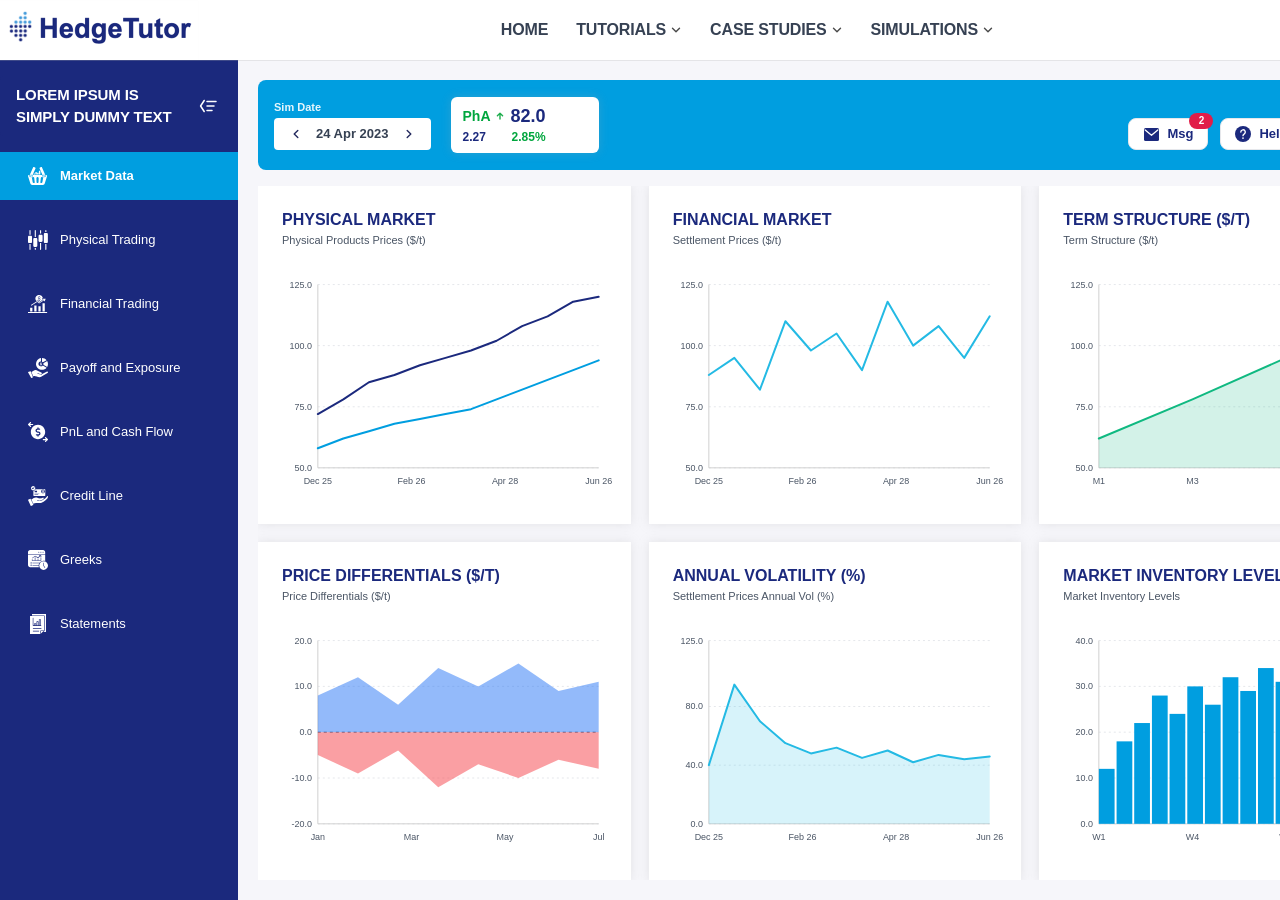
<file: index.html>
<!DOCTYPE html>
<html lang="en">
<head>
  <meta charset="UTF-8">
  <meta name="viewport" content="width=1440, height=985">
  <title>PHYSICAL MARKET — Commos Consulting</title>
  <link rel="stylesheet" href="assets/css/tokens.css">
  <link rel="stylesheet" href="assets/css/base.css">
  <link rel="stylesheet" href="assets/css/layout.css">
  <link rel="stylesheet" href="assets/css/components.css">
  <link rel="stylesheet" href="assets/css/charts.css">
</head>
<body class="app">

  <!--
    Frame Figma: PHYSICAL MARKET (node 1032:1449)
    Viewport: 1440 × 985 · fill #F6F6FA
  -->
  <div class="dashboard" data-frame="physical-market" data-figma-node="1032:1449">

    <header class="dashboard__chrome chrome" aria-label="Site header">
      <a class="chrome__brand" href="https://www.commosconsulting.com/en/account/landwelcome.html" aria-label="HedgeTutor">
        <img
          class="chrome__logo"
          src="assets/icons/hedgetutor-logo.png?v=figma1"
          width="199"
          height="60"
          alt="HedgeTutor"
          draggable="false"
        >
      </a>

      <nav class="chrome__nav" aria-label="Primary">
        <ul class="chrome__list">
          <li class="chrome__item chrome__item--has-menu">
            <a class="chrome__link" href="https://www.commosconsulting.com/en/account/dashboard.html">HOME</a>
            <ul class="chrome__menu" aria-label="Home">
              <li><a href="https://www.commosconsulting.com/en/account/landwelcome.html">Welcome</a></li>
              <li><a href="https://www.commosconsulting.com/en/account/dashboard.html">Dashboard</a></li>
            </ul>
          </li>
          <li class="chrome__item chrome__item--has-menu">
            <a class="chrome__link" href="https://www.commosconsulting.com/en/tutorials/tutorials.html">
              TUTORIALS
              <img class="chrome__chevron" src="assets/icons/chevron-down.svg" width="12" height="12" alt="" aria-hidden="true">
            </a>
            <ul class="chrome__menu" aria-label="Tutorials">
              <li><a href="https://www.commosconsulting.com/en/tutorials/tutorials.html">Tutorials Library</a></li>
              <li><a href="https://www.commosconsulting.com/en/help/theory/GEN/">Theory Guide</a></li>
              <li><a href="https://www.commosconsulting.com/en/tutorials/quiz.html">Quiz</a></li>
              <li><a href="https://www.commosconsulting.com/en/help/screens/GEN/">Screens Guide</a></li>
            </ul>
          </li>
          <li class="chrome__item chrome__item--has-menu">
            <a class="chrome__link" href="https://www.commosconsulting.com/en/casestudies/casestudies.html">
              CASE STUDIES
              <img class="chrome__chevron" src="assets/icons/chevron-down.svg" width="12" height="12" alt="" aria-hidden="true">
            </a>
            <ul class="chrome__menu" aria-label="Case Studies">
              <li><a href="https://www.commosconsulting.com/en/casestudies/casestudies.html">Case Studies Library</a></li>
              <li><a href="https://www.commosconsulting.com/en/help/case_studies/GEN/">Case Studies Guide</a></li>
            </ul>
          </li>
          <li class="chrome__item chrome__item--has-menu">
            <a class="chrome__link" href="https://www.commosconsulting.com/en/account/save_user_simulation.html">
              SIMULATIONS
              <img class="chrome__chevron" src="assets/icons/chevron-down.svg" width="12" height="12" alt="" aria-hidden="true">
            </a>
            <ul class="chrome__menu" aria-label="Simulations">
              <li><a href="https://www.commosconsulting.com/en/account/save_user_simulation.html">User Simulations and Scenarios</a></li>
              <li><a href="https://www.commosconsulting.com/en/account/new_simulation.html">New Simulation</a></li>
              <li><a href="https://www.commosconsulting.com/en/account/settings.html">Advanced Simulations Settings</a></li>
            </ul>
          </li>
        </ul>
      </nav>

      <div class="chrome__user chrome__item chrome__item--has-menu">
        <button class="chrome__user-trigger" type="button" aria-expanded="false" aria-haspopup="true" aria-controls="chrome-user-menu">
          <img class="chrome__avatar" src="assets/icons/user.svg" width="28" height="28" alt="" aria-hidden="true">
          <span class="chrome__user-name">User (Gen)</span>
          <img class="chrome__chevron" src="assets/icons/chevron-down.svg" width="12" height="12" alt="" aria-hidden="true">
        </button>
        <ul class="chrome__menu chrome__menu--user" id="chrome-user-menu" aria-label="User">
          <li><a href="https://www.commosconsulting.com/en/home/hedge_tutor.html">HedgeTutor</a></li>
          <li><a href="https://www.commosconsulting.com/en/account/dashboard.html">Account usage</a></li>
          <li><a href="https://www.commosconsulting.com/en/users/password.html">Change Password</a></li>
          <li><a href="https://www.commosconsulting.com/en/users/logout">Logout</a></li>
        </ul>
      </div>
    </header>

    <aside class="dashboard__sidebar sidebar" aria-label="Simulation modules">
      <header class="sidebar__header">
        <p class="sidebar__sim-name" id="sidebar-sim-name">Lorem Ipsum is simply dummy text</p>
        <button
          class="sidebar__toggle"
          type="button"
          id="sidebar-toggle"
          aria-controls="sidebar-nav"
          aria-expanded="true"
          aria-label="Collapse sidebar"
          title="Collapse sidebar"
        >
          <img class="sidebar__toggle-icon" src="assets/icons/sidebar-toggle.svg" width="24" height="16" alt="" aria-hidden="true">
        </button>
      </header>

      <nav class="sidebar__nav" id="sidebar-nav">
        <ul class="sidebar__list">
          <li class="sidebar__item sidebar__item--active">
            <a class="sidebar__link" href="/market-data" data-route="market-data" aria-current="page">
              <span class="sidebar__icon" aria-hidden="true">
                <img src="assets/icons/market-data.svg?v=figma1" width="20" height="20" alt="">
              </span>
              <span class="sidebar__label">Market Data</span>
            </a>
          </li>
          <li class="sidebar__item">
            <a class="sidebar__link" href="/physical-trading" data-route="physical-trading">
              <span class="sidebar__icon" aria-hidden="true">
                <img src="assets/icons/physical-trading.svg?v=figma1" width="20" height="20" alt="">
              </span>
              <span class="sidebar__label">Physical Trading</span>
            </a>
          </li>
          <li class="sidebar__item">
            <a class="sidebar__link" href="/financial-trading" data-route="financial-trading">
              <span class="sidebar__icon" aria-hidden="true">
                <img src="assets/icons/financial-trading.svg?v=figma1" width="20" height="20" alt="">
              </span>
              <span class="sidebar__label">Financial Trading</span>
            </a>
          </li>
          <li class="sidebar__item">
            <a class="sidebar__link" href="/payoff-exposure" data-route="payoff-exposure">
              <span class="sidebar__icon" aria-hidden="true">
                <img src="assets/icons/payoff-exposure.svg?v=figma1" width="20" height="20" alt="">
              </span>
              <span class="sidebar__label">Payoff and Exposure</span>
            </a>
          </li>
          <li class="sidebar__item">
            <a class="sidebar__link" href="/pnl-cash-flow" data-route="pnl-cash-flow">
              <span class="sidebar__icon" aria-hidden="true">
                <img src="assets/icons/pnl-cashflow.svg?v=figma1" width="20" height="20" alt="">
              </span>
              <span class="sidebar__label">PnL and Cash Flow</span>
            </a>
          </li>
          <li class="sidebar__item">
            <a class="sidebar__link" href="/credit-line" data-route="credit-line">
              <span class="sidebar__icon" aria-hidden="true">
                <img src="assets/icons/credit-line.svg?v=figma1" width="20" height="20" alt="">
              </span>
              <span class="sidebar__label">Credit Line</span>
            </a>
          </li>
          <li class="sidebar__item">
            <a class="sidebar__link" href="/greeks" data-route="greeks">
              <span class="sidebar__icon" aria-hidden="true">
                <img src="assets/icons/greeks.svg?v=figma1" width="20" height="20" alt="">
              </span>
              <span class="sidebar__label">Greeks</span>
            </a>
          </li>
          <li class="sidebar__item">
            <a class="sidebar__link" href="/statements" data-route="statements">
              <span class="sidebar__icon" aria-hidden="true">
                <img src="assets/icons/statements.svg?v=figma1" width="20" height="20" alt="">
              </span>
              <span class="sidebar__label">Statements</span>
            </a>
          </li>
        </ul>
      </nav>
    </aside>

    <main class="dashboard__main">

      <header class="dashboard__toolbar toolbar" aria-label="Dashboard header" data-figma-node="1070:3879" data-module="market-data">
        <div class="toolbar__simdate simdate" data-simdate>
          <span class="simdate__label">Sim Date</span>
          <div class="simdate__control">
            <button class="simdate__nav" type="button" data-simdate-step="-1" aria-label="Previous simulation date">
              <img src="assets/icons/chevron-left.svg" width="12" height="12" alt="" aria-hidden="true">
            </button>
            <button
              class="simdate__trigger"
              type="button"
              data-simdate-trigger
              aria-haspopup="dialog"
              aria-expanded="false"
              aria-controls="simdate-picker"
            >
              <time class="simdate__value toolbar__date" datetime="2023-04-24" data-simdate-value>24 Apr 2023</time>
            </button>
            <button class="simdate__nav" type="button" data-simdate-step="1" aria-label="Next simulation date">
              <img src="assets/icons/chevron-right.svg" width="12" height="12" alt="" aria-hidden="true">
            </button>
          </div>

          <div
            class="simdate__picker"
            id="simdate-picker"
            data-simdate-picker
            role="dialog"
            aria-label="Select simulation date"
            hidden
          >
            <div class="simdate__picker-header">
              <button class="simdate__picker-nav" type="button" data-simdate-view-step="-1" aria-label="Previous">
                <img src="assets/icons/chevron-left.svg" width="12" height="12" alt="" aria-hidden="true">
              </button>
              <div class="simdate__picker-title">
                <button class="simdate__picker-month" type="button" data-simdate-open-months aria-label="Select month">Apr</button>
                <button class="simdate__picker-year" type="button" data-simdate-open-years aria-label="Select year">2023</button>
              </div>
              <button class="simdate__picker-nav" type="button" data-simdate-view-step="1" aria-label="Next">
                <img src="assets/icons/chevron-right.svg" width="12" height="12" alt="" aria-hidden="true">
              </button>
            </div>
            <div class="simdate__picker-body" data-simdate-body>
              <!-- filled by assets/js/sim-date.js -->
            </div>
          </div>
        </div>

        <div
          class="toolbar__ticker ticker ticker--pha ticker--up"
          data-toolbar-ticker
          data-ticker="PhA"
          data-direction="up"
          role="button"
          tabindex="0"
          title="Click to switch PhA / PhB / FAB"
          aria-label="Market ticker PhA. Click to switch product."
        >
          <div class="ticker__metrics">
            <div class="ticker__primary">
              <span class="ticker__code-group">
                <span class="ticker__code" data-ticker-code>PhA</span>
                <img class="ticker__arrow" data-ticker-arrow src="assets/icons/arrow-up.svg" width="10" height="10" alt="" aria-hidden="true">
              </span>
              <span class="ticker__price" data-ticker-price>82.0</span>
            </div>
            <div class="ticker__secondary">
              <span class="ticker__delta" data-ticker-delta>2.27</span>
              <span class="ticker__change" data-ticker-change>2.85%</span>
            </div>
          </div>
        </div>

        <div class="toolbar__filters" data-toolbar-filters hidden>
          <label class="toolbar-filter">
            <span class="toolbar-filter__label">Underlying</span>
            <select class="toolbar-filter__select" name="underlying" aria-label="Underlying">
              <option value="all" selected>All</option>
              <option value="PhA">PhA</option>
              <option value="PhB">PhB</option>
              <option value="FAB">FAB</option>
            </select>
          </label>
          <label class="toolbar-filter">
            <span class="toolbar-filter__label">Contract</span>
            <select class="toolbar-filter__select" name="contract" aria-label="Contract">
              <option value="all" selected>All types</option>
              <option value="spot">Spot</option>
              <option value="fwd">Forward</option>
            </select>
          </label>
          <label class="toolbar-filter" data-toolbar-filter="tradeName">
            <span class="toolbar-filter__label">Trade Name</span>
            <select class="toolbar-filter__select" name="tradeName" aria-label="Trade Name">
              <option value="all" selected>All Trades</option>
            </select>
          </label>
        </div>

        <div class="toolbar__actions">
          <button class="toolbar__action" type="button" data-toolbar-action="msg" aria-pressed="false">
            <span class="toolbar__action-icon-wrap toolbar__action-icon-wrap--msg" aria-hidden="true">
              <img
                class="toolbar__action-icon toolbar__action-icon--off"
                src="assets/icons/msg.svg?v=figma2"
                width="16"
                height="13"
                alt=""
                draggable="false"
              >
              <img
                class="toolbar__action-icon toolbar__action-icon--on"
                src="assets/icons/msg-selected.svg?v=figma2"
                width="16"
                height="13"
                alt=""
                draggable="false"
              >
            </span>
            Msg
            <span class="toolbar__msg-badge" data-msg-badge hidden aria-label="Unread messages"></span>
          </button>
          <button class="toolbar__action" type="button" data-toolbar-action="help" aria-pressed="false">
            <span class="toolbar__action-icon-wrap toolbar__action-icon-wrap--help" aria-hidden="true">
              <img
                class="toolbar__action-icon toolbar__action-icon--off"
                src="assets/icons/help.svg?v=figma2"
                width="16"
                height="16"
                alt=""
                draggable="false"
              >
              <img
                class="toolbar__action-icon toolbar__action-icon--on"
                src="assets/icons/help-selected.svg?v=figma2"
                width="16"
                height="16"
                alt=""
                draggable="false"
              >
            </span>
            Help
          </button>
          <button class="toolbar__action" type="button" data-toolbar-action="reset" aria-pressed="false">
            <span class="toolbar__action-icon-wrap toolbar__action-icon-wrap--reset" aria-hidden="true">
              <img
                class="toolbar__action-icon toolbar__action-icon--off"
                src="assets/icons/reset.svg?v=figma2"
                width="16"
                height="16"
                alt=""
                draggable="false"
              >
              <img
                class="toolbar__action-icon toolbar__action-icon--on"
                src="assets/icons/reset-selected.svg?v=figma2"
                width="16"
                height="16"
                alt=""
                draggable="false"
              >
            </span>
            Reset
          </button>
        </div>
      </header>

      <section class="dashboard__content content" id="dashboard-content" aria-live="polite">
        <!-- Module content injected by assets/js/navigation.js -->
      </section>

    </main>

  </div>

  <!-- Confirmation modal — Figma Confirmation modal (Assets / 1076:10253) -->
  <div
    class="modal-backdrop"
    id="modal-confirm-backdrop"
    hidden
    aria-hidden="true"
  >
    <div
      class="modal-confirm"
      role="dialog"
      aria-modal="true"
      aria-labelledby="modal-confirm-title"
      aria-describedby="modal-confirm-message"
    >
      <button
        class="modal-confirm__close"
        type="button"
        data-confirm-close
        aria-label="Close"
      >
        <svg width="14" height="14" viewBox="0 0 14 14" fill="none" aria-hidden="true">
          <path
            d="M1.5 1.5l11 11M12.5 1.5l-11 11"
            stroke="currentColor"
            stroke-width="1.5"
            stroke-linecap="round"
          />
        </svg>
      </button>

      <div class="modal-confirm__header">
        <div class="modal-confirm__icon" aria-hidden="true">
          <img
            class="modal-confirm__icon-img"
            src="assets/icons/confirm-warning.svg"
            width="32"
            height="32"
            alt=""
          />
        </div>
        <h2 class="modal-confirm__title" id="modal-confirm-title" data-confirm-title>
          Confirmation
        </h2>
      </div>

      <hr class="modal-confirm__divider" />

      <p class="modal-confirm__body" id="modal-confirm-message" data-confirm-message>
        Are you sure that you want reset the simulation data?
      </p>

      <div class="modal-confirm__actions">
        <button class="modal-confirm__btn modal-confirm__btn--cancel" type="button" data-confirm-cancel>
          Cancel
        </button>
        <button class="modal-confirm__btn modal-confirm__btn--accept" type="button" data-confirm-accept>
          Accept
        </button>
      </div>
    </div>
  </div>

  <!-- Informative / Help modal — Figma Informative Modal -->
  <div
    class="modal-backdrop"
    id="modal-help-backdrop"
    hidden
    aria-hidden="true"
  >
    <div
      class="modal-info"
      role="dialog"
      aria-modal="true"
      aria-labelledby="modal-help-title"
      aria-describedby="modal-help-body"
    >
      <button
        class="modal-info__close"
        type="button"
        data-help-close
        aria-label="Close"
      >
        <svg width="14" height="14" viewBox="0 0 14 14" fill="none" aria-hidden="true">
          <path
            d="M1.5 1.5l11 11M12.5 1.5l-11 11"
            stroke="currentColor"
            stroke-width="1.5"
            stroke-linecap="round"
          />
        </svg>
      </button>

      <h2 class="modal-info__title" id="modal-help-title" data-help-title>Help</h2>
      <hr class="modal-info__divider" />

      <div class="modal-info__scroll">
        <div class="modal-info__body" id="modal-help-body" data-help-body></div>

        <div data-help-related-wrap hidden>
          <p class="modal-info__related-label">Related content:</p>
          <ul class="modal-info__related" data-help-related></ul>
        </div>

        <div class="modal-info__embed" data-help-embed hidden>
          <img
            class="modal-info__image"
            data-help-image
            alt=""
            width="750"
            decoding="async"
          />
        </div>
      </div>

      <div class="modal-info__actions">
        <button class="modal-info__btn modal-info__btn--leave" type="button" data-help-leave>
          Leave
        </button>
      </div>
    </div>
  </div>

  <!-- Message Centre -->
  <div
    class="modal-backdrop"
    id="modal-msg-backdrop"
    hidden
    aria-hidden="true"
  >
    <div
      class="modal-msg"
      role="dialog"
      aria-modal="true"
      aria-labelledby="modal-msg-title"
    >
      <button
        class="modal-msg__close"
        type="button"
        data-msg-close
        aria-label="Close"
      >
        <svg width="14" height="14" viewBox="0 0 14 14" fill="none" aria-hidden="true">
          <path
            d="M1.5 1.5l11 11M12.5 1.5l-11 11"
            stroke="currentColor"
            stroke-width="1.5"
            stroke-linecap="round"
          />
        </svg>
      </button>
      <h2 class="modal-msg__title" id="modal-msg-title">HedgeTutor Message Centre</h2>
      <hr class="modal-msg__divider" />
      <div class="modal-msg__scroll">
        <div class="modal-msg__empty" data-msg-empty hidden>
          <p class="modal-msg__empty-text">No messages</p>
        </div>
        <div data-msg-list></div>
      </div>
      <div class="modal-msg__actions">
        <button class="modal-msg__btn" type="button" data-msg-footer-close>Close</button>
      </div>
    </div>
  </div>

  <!-- Loading overlay -->
  <div class="loading-overlay" id="loading-overlay" hidden aria-hidden="true" aria-busy="true">
    <div class="loading-overlay__card" role="status">
      <div class="loading-overlay__spinner" aria-hidden="true"></div>
      <p class="loading-overlay__label">Loading</p>
    </div>
  </div>

  <script src="assets/js/sim-state.js" defer></script>
  <script src="assets/js/sim-date.js" defer></script>
  <script src="assets/js/date-field.js" defer></script>
  <script src="assets/js/table-sort.js" defer></script>
  <script src="assets/js/select.js" defer></script>
  <script src="assets/js/confirm-modal.js" defer></script>
  <script src="assets/js/help-modal.js" defer></script>
  <script src="assets/js/message-modal.js" defer></script>
  <script src="assets/js/market-data.js" defer></script>
  <script src="assets/js/physical-trading.js" defer></script>
  <script src="assets/js/financial-trading.js" defer></script>
  <script src="assets/js/payoff-exposure.js" defer></script>
  <script src="assets/js/pnl-cashflow.js" defer></script>
  <script src="assets/js/credit-line.js" defer></script>
  <script src="assets/js/greeks.js" defer></script>
  <script src="assets/js/statements.js" defer></script>
  <script src="assets/js/navigation.js" defer></script>
</body>
</html>
</file>
<file: assets/css/tokens.css>
/* Commos Consulting — design tokens
 *
 * ONLY values measured from Figma Design Properties / Edit style.
 * Organized by category. Incomplete entries stay in NOT MEASURED.
 * Do not invent hex/spacing.
 */

:root {
  /* ========== colors ========== */
  --color-page-bg: #f6f6fa;
  --color-canvas: #e5e5e5;
  --color-surface: #ffffff;
  --color-sidebar: #1b297d;
  --color-nav-item-active-bg: #009ee0;
  --color-nav-item-inactive-bg: #1b297d;
  --color-nav-item-text: #ffffff;
  --color-accent: #009ee0;
  --color-primary-button-bg: #009ee0;
  --color-primary-button-text: #ffffff;
  --color-neutral-black-100: #364153;
  --color-border: #e5e7eb;
  --color-text-muted: #4a5565;
  --color-negative: #ef4444;
  --color-black: #000000;
  --color-positive: #00a63e;
  --color-positive-alt: #2ebd57;
  --color-blue-500: #3b82f6;
  --color-blue-tint: #f0f6ff;
  --color-cyan: #24bae4;
  /*
   * Toolbar fill — Figma Dashboard Header bar: #009EE0 (same as accent / Primary).
   */
  --color-toolbar-fill: #009ee0;
  --color-emerald: #10b981;
  --color-gray-d1: #d1d1d1;
  --color-gray-de: #dedede;
  --color-coral: #f65158;
  --color-negative-tint: #ffbaba; /* opacity 35% where used */
  --color-input-select-text: #9696a0;
  --color-input-select-muted: #b5b5c3; /* opacity 38% where used */
  /* Dropdown / Select — Figma UI Kit states */
  --color-dropdown-border: #d3d3d5;
  --color-dropdown-border-hover: #9696a0;
  --color-dropdown-text: #9696a0;
  --color-dropdown-text-strong: #364153;
  --color-dropdown-focus: #1b297d;
  --color-dropdown-option-hover: #f0f0f0;
  --radius-dropdown: 6px;
  --shadow-dropdown: 0 4px 12px rgba(54, 65, 83, 0.12);
  --color-shadow-commos: #adacac;
  /* Physical Trading frame 1032:2970 — Selection colors */
  --color-pt-summary-bg: #f2fbff;
  --color-pt-row-alt: #f5f6f8;
  --color-pt-surface-muted: #f0f0f0;
  --color-pt-border-soft: #d3d3d5;
  --color-pt-chip: #d9d9d9;
  --color-grey-100: #49556d;

  /* ========== typography ========== */
  --font-family: "Inter", sans-serif;
  --font-weight-regular: 400;
  --font-weight-semibold: 600; /* Inter Semi Bold — seen on Dashboard Header related text */
  --font-weight-bold: 700;
  --font-size-paragraph: 14px;
  --line-height-paragraph: 28px;
  --letter-spacing-paragraph: 0%;
  --font-size-graph: 13px;
  --line-height-graph: 22px;
  /* Card titles — Figma Web App Commos (e.g. node 1032:3046) */
  --font-size-card-title: 16px;
  --line-height-card-title: 20px;
  --font-size-title: 50px; /* MARKET DATA text style — other frame/variant */
  --letter-spacing-title: -0.15px;
  --line-height-title: 61px;
  --font-size-toolbar-lorem: 15px;
  --line-height-toolbar-lorem: 22px;
  --letter-spacing-toolbar-lorem: -0.1px;

  /* ========== spacing ========== */
  --sidebar-gap: 16px;
  --sidebar-padding-left: 0px;
  --sidebar-padding-right: 0px;
  --sidebar-padding-top: 16px;
  --sidebar-padding-bottom: 24px;
  --sidebar-header-gap: 12px;
  --sidebar-header-padding-x: 16px;
  --sidebar-header-padding-y: 8px;
  --nav-item-gap: 12px;
  --nav-item-padding-x: 28px;
  --nav-item-padding-y: 0px;
  --button-primary-gap: 10px;
  --button-primary-padding-x: 26px;
  --button-primary-padding-y: 13px;
  --dashboard-header-gap: 20px;
  --dashboard-header-padding-x: 0px;
  --dashboard-header-padding-y: 0px;

  /* ========== dimensions ========== */
  --frame-width: 1440px;
  --frame-height: 985px;
  --sidebar-width: 238px;
  /* ASSUMED: icon-only rail from Dashboard UI Kit Side Menu collapsed */
  --sidebar-width-collapsed: 64px;
  --sidebar-height: 1024px;
  --sidebar-x: 0px;
  --sidebar-y: 60px;
  --sidebar-header-width: 238px;
  --sidebar-header-height: 60px;
  --nav-item-width: 238px;
  --nav-item-height: 48px;
  --nav-item-label-width: 148px;
  --nav-item-label-height: 22px;
  /* Overridden on .dashboard when sidebar collapses */
  --sidebar-current-width: var(--sidebar-width);
  --main-available-width: calc(var(--frame-width) - var(--sidebar-current-width));
  /*
   * LAYOUT ANATOMY AND SPACING (Figma + annotated capture)
   * Green = page inset 20 · Pink stack/column = 18 · Toolbar→content = 16 · Card pad/rhythm = 24
   */
  --layout-page-inset: 20px;
  --layout-toolbar-content-gap: 16px;
  --layout-section-gap: 18px;
  --layout-column-gap: 18px;
  --layout-card-pad: 24px;
  --layout-field-col-gap: 14px;
  /* Content width = main − left/right page inset */
  --dashboard-header-width: calc(var(--main-available-width) - (2 * var(--layout-page-inset)));
  --dashboard-header-height: 90px;
  --card-asset-width: 358px;
  --card-asset-height: 325px;
  --button-primary-width: 216px;
  --button-primary-height: 56px;
  --input-select-width: 213px;
  --input-select-height: 45px;
  --nav-userlog-width: 1440px;
  --nav-userlog-height: 104px;

  /* ========== radius ========== */
  --radius-frame: 0px;
  --radius-sidebar: 0px;
  --radius-sidebar-header: 4px;
  --radius-nav-item: 0px;
  --radius-card-asset: 0px;
  --radius-button-primary: 50px;
  --radius-input-select: 0px;
  --radius-dashboard-header: 8px;
  --radius-nav-userlog: 0px;

  /* ========== shadows ========== */
  --shadow-commos-x: 0px;
  --shadow-commos-y: 0px;
  --shadow-commos-blur: 10px;
  --shadow-commos-spread: 0px;
  --shadow-commos-opacity: 0.25;
  --shadow-commos: 0 0 10px 0 rgba(173, 172, 172, 0.25);

  /*
   * Confirmation modal — Figma Assets component "Confirmation modal" (node 1076:10253)
   * Measured: W 567 · gap 36 · pad 16 · radius 6 · Neutrals/White · selection colors
   * Effect style name: md-1 (exact blur/spread not opened — soft elevation matched visually)
   */
  --color-modal-warning: #ff9800; /* Semantic/Warning — Figma Confirm icon stroke */
  --color-modal-warning-light: #fff9f0; /* Semantic/Warning Light — measured #FFF9F0 */
  --color-modal-border: #d9d9d9; /* measured selection color */
  --color-modal-title: #101828; /* Grey/900 — title fill style name; hex not opened → near-black */
  --modal-confirm-width: 567px;
  --modal-confirm-gap: 36px;
  --modal-confirm-padding: 16px;
  --modal-confirm-radius: 6px;
  --modal-confirm-title-size: 24px;
  --modal-confirm-title-line: 32px;
  --modal-confirm-title-tracking: -0.02em;
  --shadow-modal-md-1: 0 4px 24px rgba(54, 65, 83, 0.14);

  /*
   * Informative modal — Figma "Informative Modal" (Help / contextual)
   * Visual from design capture: left title, body, optional embed, Close
   * Width larger than confirm to fit help copy + optional preview
   */
  --modal-info-width: 820px;
  --modal-info-gap: 20px;
  --modal-info-padding: 20px;
  --modal-info-radius: 6px;
  --modal-info-title-size: 20px;
  --modal-info-title-line: 28px;

  /* ========== layout (measured + documented assumptions) ========== */
  /*
   * ASSUMED — direct consequences of measured geometry / Auto Layout parents.
   * Replace with Properties reads when available.
   */
  --layout-assumed-chrome-height: 60px;
  /* = Side Menu Y (measured). Empty strip; content of chrome not mapped. */

  --layout-assumed-main-inline-end: 0px;
  /* Free space on the right of toolbar = 1202 − 1157 = 45 (empty, not padding). */

  --layout-assumed-chart-columns: 3;
  /* 3 × 358 = 1074 ≤ 1157 (Dashboard Header width). */

  --layout-assumed-table-columns: 3;
  /* Three table cards in frame inventory; widths unmeasured → equal fr. */

  /* column-gap charts: calc((1157 − 3×358) / 2) in layout.css — geometric */

  --layout-assumed-grid-row-gap: var(--layout-section-gap);
  --layout-assumed-content-section-gap: var(--layout-section-gap);
  --layout-assumed-content-padding-top: 0px;

  --card-padding: var(--layout-card-pad);
  /* Card internal pad — LAYOUT ANATOMY AND SPACING (24px). */

  /*
   * STILL OPEN / PARTIAL:
   * chrome absolute Properties (pad/gap) — implemented from visual inventory
   * badge Properties W/H — implemented from visual density
   * toolbar Msg/Help/Reset — white chips, navy (#1B297D) text/icons (Figma trading frames)
   */
}
</file>
<file: assets/css/base.css>
/* Page shell — single scroll surface (dashboard content only).
 * Chrome + sidebar stay fixed; body/page never scrolls vertically.
 * Horizontal pan is always enabled in layout.css.
 */

html,
body {
  height: 100%;
  margin: 0;
  overflow-y: hidden;
}

.app {
  box-sizing: border-box;
  width: 100%;
  height: 100%;
  overflow: hidden;
}
</file>
<file: assets/css/layout.css>
/* Commos Consulting — layout only
 *
 * Allowed properties: display, flex/grid (shorthands & tracks),
 * width, height, gap, padding, margin, position (+ offsets/z-index for layout).
 *
 * No colors, fonts, borders, shadows, radius, or visual effects.
 * Measured values come from tokens.css.
 * ASSUMED values are documented in comments and in tokens --layout-assumed-*.
 */

/* ----- page / frame ----- */

.app {
  margin: 0;
  display: flex;
  justify-content: flex-start;
  align-items: stretch;
  width: var(--frame-width);
  min-width: var(--frame-width);
  overflow-x: scroll;
  overflow-y: hidden;
}

html {
  overflow-x: scroll;
  overflow-y: hidden;
}

.dashboard {
  position: relative;
  width: var(--frame-width);
  min-width: var(--frame-width);
  /* Fill viewport so chrome/sidebar stay on-screen; only content scrolls */
  height: 100%;
  overflow: hidden;
  /* clip mirrors Figma "Clip content" on frame 1032:1449 */
  --sidebar-current-width: var(--sidebar-width);
  --main-available-width: calc(var(--frame-width) - var(--sidebar-current-width));
  flex-shrink: 0;
}

.dashboard--sidebar-collapsed {
  --sidebar-current-width: var(--sidebar-width-collapsed);
}

/* ----- top chrome (height = Side Menu Y = 60) ----- */

.dashboard__chrome {
  /* Fixed within the dashboard shell — never scrolls with content */
  position: absolute;
  top: 0;
  left: 0;
  z-index: 30;
  width: var(--frame-width);
  height: var(--layout-assumed-chrome-height);
  display: flex;
  flex-direction: row;
  align-items: center;
  gap: 24px;
  /* Logo frame from Figma is 199×60 and already includes left inset */
  padding-left: 0;
  padding-right: 24px;
  box-sizing: border-box;
}

.chrome__brand {
  display: flex;
  flex-direction: row;
  align-items: center;
  flex-shrink: 0;
  margin: 0;
  /* Figma logo frame: 199 × 60 (full chrome height) */
  height: 100%;
}

.chrome__logo {
  display: block;
  width: 199px;
  height: 60px;
  flex-shrink: 0;
  object-fit: fill;
}

.chrome__nav {
  flex: 1;
  min-width: 0;
  display: flex;
  justify-content: center;
}

.chrome__list {
  display: flex;
  flex-direction: row;
  align-items: center;
  gap: 28px;
  margin: 0;
  padding: 0;
  list-style: none;
}

.chrome__item {
  display: flex;
  position: relative;
  margin: 0;
}

.chrome__link {
  display: inline-flex;
  flex-direction: row;
  align-items: center;
  gap: 4px;
  margin: 0;
}

.chrome__menu {
  display: none;
  position: absolute;
  top: 100%;
  left: 50%;
  transform: translateX(-50%);
  z-index: 20;
  min-width: 220px;
  margin: 0;
  padding: 8px 0;
  list-style: none;
  background: var(--color-surface);
  border: 1px solid var(--color-border);
  border-radius: 6px;
  box-shadow: 0 8px 24px rgba(27, 41, 125, 0.12);
}

.chrome__item--has-menu:hover > .chrome__menu,
.chrome__item--has-menu:focus-within > .chrome__menu {
  display: block;
}

.chrome__menu a {
  display: block;
  padding: 8px 14px;
  font-family: var(--font-family);
  font-size: 12px;
  line-height: 18px;
  font-weight: var(--font-weight-regular);
  color: var(--color-neutral-black-100);
  text-decoration: none;
  white-space: nowrap;
}

.chrome__menu a:hover,
.chrome__menu a:focus-visible {
  background: #f0f6ff;
  color: var(--color-sidebar);
}

.chrome__user {
  display: flex;
  flex-direction: row;
  align-items: center;
  gap: 0;
  flex-shrink: 0;
  margin-left: auto;
  position: relative;
}

.chrome__user-trigger {
  display: inline-flex;
  flex-direction: row;
  align-items: center;
  gap: 8px;
  margin: 0;
  padding: 0;
  border: none;
  background: transparent;
  cursor: pointer;
  font: inherit;
  color: inherit;
}

.chrome__menu--user {
  left: auto;
  right: 0;
  transform: none;
  min-width: 180px;
}

/* ----- sidebar (Side Menu 984:5868) ----- */

.dashboard__sidebar {
  /* Fixed within the dashboard shell — never scrolls with content */
  position: absolute;
  top: var(--sidebar-y);
  left: var(--sidebar-x);
  z-index: 20;
  width: var(--sidebar-current-width);
  height: calc(100% - var(--sidebar-y));
  /* Figma absolute H=1024 clipped by frame; layout uses visible remainder */
  display: flex;
  flex-direction: column;
  gap: var(--sidebar-gap);
  padding-top: var(--sidebar-padding-top);
  padding-right: var(--sidebar-padding-right);
  padding-bottom: var(--sidebar-padding-bottom);
  padding-left: var(--sidebar-padding-left);
  transition: width 0.22s ease;
  box-sizing: border-box;
}

.sidebar__header {
  display: flex;
  flex-direction: row;
  align-items: center;
  gap: var(--sidebar-header-gap);
  width: 100%;
  height: var(--sidebar-header-height);
  padding-top: var(--sidebar-header-padding-y);
  padding-bottom: var(--sidebar-header-padding-y);
  padding-left: var(--sidebar-header-padding-x);
  padding-right: var(--sidebar-header-padding-x);
  flex-shrink: 0;
  box-sizing: border-box;
}

.sidebar__sim-name {
  margin: 0;
  flex: 1;
  min-width: 0;
}

.sidebar__toggle {
  display: inline-flex;
  flex-shrink: 0;
  align-items: center;
  justify-content: center;
  width: 28px;
  height: 28px;
  margin: 0;
  padding: 0;
  border: 0;
  background: transparent;
  cursor: pointer;
}

.sidebar__toggle-icon {
  display: block;
  width: 24px;
  height: 16px;
  transition: transform 0.22s ease;
}

.sidebar__nav {
  flex: 1;
  min-height: 0;
  display: flex;
  flex-direction: column;
}

.sidebar__list {
  display: flex;
  flex-direction: column;
  gap: var(--sidebar-gap);
  /* ASSUMED: nav list inherits Side Menu vertical gap 16 between sections */
  margin: 0;
  padding: 0;
  list-style: none;
}

.sidebar__item {
  display: flex;
  width: 100%;
  height: var(--nav-item-height);
  flex-shrink: 0;
}

.sidebar__link {
  display: flex;
  flex-direction: row;
  align-items: center;
  gap: var(--nav-item-gap);
  width: 100%;
  height: 100%;
  padding-top: var(--nav-item-padding-y);
  padding-bottom: var(--nav-item-padding-y);
  padding-left: var(--nav-item-padding-x);
  padding-right: var(--nav-item-padding-x);
  margin: 0;
  box-sizing: border-box;
}

.sidebar__icon {
  flex-shrink: 0;
  /* icon W/H not measured — size deferred to components.css */
}

.sidebar__label {
  flex: 1;
  min-width: 0;
  margin: 0;
  transition: opacity 0.16s ease, width 0.22s ease;
}

/* Collapsed rail: icons only, content reflows via --sidebar-current-width */
.dashboard--sidebar-collapsed .sidebar__header {
  justify-content: center;
  padding-left: 0;
  padding-right: 0;
}

.dashboard--sidebar-collapsed .sidebar__sim-name {
  display: none;
}

.dashboard--sidebar-collapsed .sidebar__toggle-icon {
  transform: scaleX(-1);
}

.dashboard--sidebar-collapsed .sidebar__link {
  justify-content: center;
  gap: 0;
  padding-left: 0;
  padding-right: 0;
}

.dashboard--sidebar-collapsed .sidebar__label {
  display: none;
}

/* ----- main column (right of sidebar) ----- */

.dashboard__main {
  position: absolute;
  top: var(--sidebar-y);
  left: var(--sidebar-current-width);
  z-index: 1;
  width: var(--main-available-width);
  height: calc(100% - var(--sidebar-y));
  display: flex;
  flex-direction: column;
  gap: var(--layout-toolbar-content-gap);
  padding: var(--layout-page-inset);
  box-sizing: border-box;
  overflow: hidden;
  transition: left 0.22s ease, width 0.22s ease;
  /* LAYOUT ANATOMY: 20px page inset · 16px toolbar → content */
}

/* ----- toolbar / Dashboard Header (1070:3879) ----- */

.dashboard__toolbar {
  display: flex;
  flex-direction: row;
  align-items: center;
  /* Figma: children vertically centered within 90px bar */
  gap: var(--dashboard-header-gap);
  width: 100%;
  max-width: 100%;
  height: var(--dashboard-header-height);
  padding-top: var(--dashboard-header-padding-y);
  padding-bottom: var(--dashboard-header-padding-y);
  padding-left: var(--dashboard-header-padding-x);
  padding-right: var(--dashboard-header-padding-x);
  flex-shrink: 0;
  margin: 0;
  box-sizing: border-box;
}

.toolbar__ticker {
  display: flex;
  flex-direction: row;
  align-items: center;
  gap: 10px;
  flex-shrink: 0;
  margin: 0;
  padding: 8px 12px;
  box-sizing: border-box;
  cursor: pointer;
}

.ticker__metrics {
  display: flex;
  flex-direction: column;
  gap: 2px;
  margin: 0;
}

.ticker__primary,
.ticker__secondary {
  display: flex;
  flex-direction: row;
  align-items: center;
  gap: 6px;
  margin: 0;
}

.toolbar__simdate {
  position: relative;
  display: flex;
  flex-direction: column;
  align-items: flex-start;
  gap: 4px;
  flex-shrink: 0;
  margin: 0;
}

.simdate__control {
  display: flex;
  flex-direction: row;
  align-items: center;
  gap: 8px;
  margin: 0;
  padding: 0 10px;
  height: 32px;
  box-sizing: border-box;
}

.simdate__nav {
  display: inline-flex;
  align-items: center;
  justify-content: center;
  width: 24px;
  height: 24px;
  margin: 0;
  padding: 0;
  border: 0;
  border-radius: 50%;
  background-color: transparent;
  cursor: pointer;
  transition: background-color 0.15s ease;
}

.simdate__trigger {
  display: inline-flex;
  align-items: center;
  margin: 0;
  padding: 0;
  border: 0;
  background: transparent;
  cursor: pointer;
}

.toolbar__date {
  flex-shrink: 0;
  margin: 0;
}

.simdate__picker {
  position: absolute;
  top: calc(100% + 8px);
  left: 0;
  z-index: 30;
  box-sizing: border-box;
  width: 280px;
  margin: 0;
  padding: 12px;
}

.simdate__picker[hidden] {
  display: none !important;
}

.simdate__picker-header {
  display: flex;
  flex-direction: row;
  align-items: center;
  justify-content: space-between;
  gap: 8px;
  margin: 0 0 10px;
}

.simdate__picker-title {
  display: flex;
  flex-direction: row;
  align-items: center;
  justify-content: center;
  gap: 6px;
  flex: 1;
  min-width: 0;
}

.simdate__picker-nav {
  display: inline-flex;
  align-items: center;
  justify-content: center;
  width: 28px;
  height: 28px;
  margin: 0;
  padding: 0;
  border: 0;
  border-radius: 50%;
  background-color: transparent;
  cursor: pointer;
  transition: background-color 0.15s ease;
  flex-shrink: 0;
}

.simdate__picker-month,
.simdate__picker-year {
  margin: 0;
  padding: 4px 6px;
  border: 0;
  border-radius: 4px;
  background: transparent;
  cursor: pointer;
}

.simdate__picker-body {
  margin: 0;
}

.simdate__weekdays,
.simdate__days {
  display: grid;
  grid-template-columns: repeat(7, 1fr);
  gap: 2px;
  margin: 0;
}

.simdate__weekdays {
  margin-bottom: 4px;
}

.simdate__weekday,
.simdate__day {
  display: inline-flex;
  align-items: center;
  justify-content: center;
  width: 100%;
  height: 32px;
  margin: 0;
  box-sizing: border-box;
}

.simdate__day {
  padding: 0;
  border: 0;
  border-radius: 50%;
  background: transparent;
  cursor: pointer;
}

.simdate__day--empty {
  pointer-events: none;
}

.simdate__months,
.simdate__years {
  display: grid;
  grid-template-columns: repeat(3, 1fr);
  gap: 6px;
  margin: 0;
}

.simdate__month-btn,
.simdate__year-btn {
  display: inline-flex;
  align-items: center;
  justify-content: center;
  height: 36px;
  margin: 0;
  padding: 0 6px;
  border: 0;
  border-radius: 6px;
  background: transparent;
  cursor: pointer;
}

.toolbar__actions {
  display: flex;
  flex-direction: row;
  align-items: center;
  gap: 12px;
  flex-shrink: 0;
  margin-left: auto;
  /* Match bottom of labelled filter row: label(14)+gap(4)+control(32) = 50 */
  margin-top: 18px;
}

.toolbar__action {
  display: inline-flex;
  flex-direction: row;
  align-items: center;
  justify-content: center;
  gap: 8px;
  margin: 0;
  padding: 0 14px;
  height: 32px;
  box-sizing: border-box;
}

.toolbar__filters {
  display: flex;
  flex-direction: row;
  align-items: flex-end;
  gap: 12px;
  flex-shrink: 0;
  margin: 0;
}

.toolbar__filters[hidden] {
  display: none !important;
}

.toolbar-filter {
  display: flex;
  flex-direction: column;
  align-items: flex-start;
  gap: 4px;
  margin: 0;
}

.toolbar-filter[hidden] {
  display: none !important;
}

.toolbar-filter__select {
  /* Enhanced by CommosSelect — keep compact fallback if JS off */
  box-sizing: border-box;
  min-width: 110px;
  height: 32px;
  margin: 0;
  padding: 0 28px 0 10px;
  border: 1px solid var(--color-dropdown-border);
  border-radius: var(--radius-dropdown);
  background-color: var(--color-surface);
  color: var(--color-dropdown-text);
  font-family: var(--font-family);
  font-size: var(--font-size-graph);
  line-height: var(--line-height-graph);
  appearance: none;
  background-image: url("data:image/svg+xml,%3Csvg xmlns='http://www.w3.org/2000/svg' width='12' height='12' viewBox='0 0 12 12'%3E%3Cpath d='M3 4.5L6 7.5L9 4.5' stroke='%239696A0' stroke-width='1.4' fill='none' stroke-linecap='round'/%3E%3C/svg%3E");
  background-repeat: no-repeat;
  background-position: right 8px center;
}

.toolbar-filter .dropdown {
  width: auto;
  min-width: 110px;
}

.card__header {
  display: flex;
  flex-direction: column;
  gap: 2px;
  flex-shrink: 0;
  margin: 0;
  padding: 0;
}

/* ----- content / grids ----- */

.dashboard__content {
  flex: 1;
  min-height: 0;
  display: flex;
  flex-direction: column;
  gap: var(--layout-section-gap);
  padding-top: 0;
  padding-bottom: var(--layout-page-inset);
  width: 100%;
  max-width: 100%;
  overflow-x: hidden;
  overflow-y: auto;
  overscroll-behavior: contain;
  box-sizing: border-box;
  scrollbar-gutter: stable;
}

.dashboard__content > * {
  flex-shrink: 0;
}

/*
 * Market Data: charts keep Figma card proportion (358×325).
 * Do not stretch rows to fill leftover viewport — that warps SVGs
 * when the sidebar collapses and cards get wider.
 */
.dashboard__content:has(> .card--tables) {
  overflow-x: hidden;
  overflow-y: auto;
  padding-bottom: var(--layout-page-inset);
}

.dashboard__content:has(> .card--tables) > .content__grid--charts {
  flex: 0 0 auto;
  min-height: 0;
  grid-template-rows: auto auto;
  align-content: start;
}

.dashboard__content:has(> .card--tables) > .content__grid--charts .card {
  width: 100%;
  height: auto;
  aspect-ratio: 358 / 325;
  min-height: 0;
  max-height: none;
  align-self: stretch;
}

.dashboard__content:has(> .card--tables) > .content__grid--charts .card__header {
  flex-shrink: 0;
}

.dashboard__content:has(> .card--tables) > .content__grid--charts .card__body {
  flex: 1 1 auto;
  min-height: 0;
  overflow: hidden;
}

.dashboard__content:has(> .card--tables) > .content__grid--charts .chart {
  flex: 1 1 auto;
  min-height: 0;
  width: 100%;
  height: 100%;
}

.dashboard__content:has(> .card--tables) > .card--tables {
  flex: 0 0 auto;
  flex-shrink: 0;
  margin-top: 0;
}

.dashboard__content::-webkit-scrollbar {
  width: 8px;
}

.dashboard__content::-webkit-scrollbar-thumb {
  border-radius: 4px;
  background: #c5c5ce;
}

.dashboard__content::-webkit-scrollbar-track {
  background: transparent;
}

.content__grid {
  display: grid;
  width: 100%;
  max-width: 100%;
  margin: 0;
  padding: 0;
  box-sizing: border-box;
}

.content__grid--charts {
  /* Fill available main width; keep a tight gutter between cards */
  grid-template-columns: repeat(3, minmax(0, 1fr));
  column-gap: var(--layout-section-gap);
  row-gap: var(--layout-section-gap);
}

.content__grid--charts > .card {
  width: 100%;
  max-width: 100%;
}

/* ----- cards (Asset Card shell 358×325) ----- */

.card {
  display: flex;
  flex-direction: column;
  width: var(--card-asset-width);
  height: var(--card-asset-height);
  margin: 0;
  padding: 0;
  min-width: 0;
}

/* Market Data bottom: one card holding three table panels */
.card.card--tables {
  width: 100%;
  max-width: 100%;
  height: auto;
  min-height: 0;
  margin-top: var(--layout-section-gap);
  overflow: visible;
}

.card__body.card__body--tables {
  display: grid;
  grid-template-columns: repeat(3, minmax(0, 1fr));
  column-gap: var(--layout-section-gap);
  row-gap: var(--layout-section-gap);
  padding: var(--card-padding);
  box-sizing: border-box;
}

.table-panel {
  display: flex;
  flex-direction: column;
  gap: 10px;
  min-width: 0;
  margin: 0;
  padding: 0;
}

.table-panel__title {
  margin: 0;
  font-family: var(--font-family);
  font-size: var(--font-size-graph);
  line-height: var(--line-height-graph);
  font-weight: 700;
  color: var(--color-sidebar);
  text-transform: uppercase;
}

.table-panel .table-wrap {
  flex: 0 0 auto;
}

.card--module {
  width: 100%;
  max-width: 100%;
  height: auto;
  min-height: 180px;
}

.card__header {
  display: flex;
  flex-direction: column;
  flex-shrink: 0;
  margin: 0;
  padding: 0;
}

.card__title {
  margin: 0;
}

.card__body {
  display: flex;
  flex-direction: column;
  flex: 1;
  min-height: 0;
  margin: 0;
  padding: 0;
}

.chart {
  flex: 1;
  min-height: 0;
  width: 100%;
  margin: 0;
}

.table-wrap {
  flex: 1;
  min-height: 0;
  width: 100%;
  overflow: auto;
  margin: 0;
}

.table {
  width: 100%;
  margin: 0;
}

/* ----- Physical Trading (1032:2970) ----- */

.pt {
  display: flex;
  flex-direction: column;
  gap: var(--layout-section-gap);
  width: 100%;
  max-width: 100%;
  margin: 0;
  padding: 0;
  box-sizing: border-box;
}

.pt__top {
  display: grid;
  grid-template-columns: minmax(480px, 46%) minmax(0, 1fr);
  column-gap: var(--layout-column-gap);
  width: 100%;
  margin: 0;
  padding: 0;
  align-items: stretch;
}

.pt__right {
  display: flex;
  flex-direction: column;
  gap: var(--layout-section-gap);
  min-width: 0;
  margin: 0;
  padding: 0;
}

.pt .card {
  width: 100%;
  height: auto;
  min-height: 0;
  border-radius: 8px;
}

.card--pt-input {
  min-height: 620px;
  overflow: visible;
}

.date-field {
  position: relative;
  width: 100%;
  max-width: 100%;
  min-width: 0;
  box-sizing: border-box;
}

.date-field__trigger {
  display: flex;
  flex-direction: row;
  align-items: center;
  justify-content: space-between;
  gap: 8px;
  width: 100%;
  max-width: 100%;
  margin: 0;
  text-align: left;
  cursor: pointer;
  background-color: var(--color-surface);
  box-sizing: border-box;
}

.date-field__label {
  flex: 1;
  min-width: 0;
  overflow: hidden;
  text-overflow: ellipsis;
  white-space: nowrap;
}

.date-field__chevron {
  flex-shrink: 0;
  color: currentColor;
}

.date-field.is-open .date-field__trigger {
  border-color: var(--color-dropdown-focus);
  color: var(--color-dropdown-focus);
}

.date-field__picker.simdate__picker {
  /* Positioned fixed by JS so it is not clipped by card overflow */
  margin: 0;
}

.card--pt-payoff {
  min-height: 300px;
  flex: 1 1 auto;
}

.card--pt-greeks {
  min-height: 220px;
  flex: 0 0 auto;
}

.card--pt-greeks .card__body {
  padding: 0 var(--layout-card-pad) var(--layout-card-pad);
  min-width: 0;
}

.card--pt-trades {
  width: 100%;
  min-height: 160px;
}

.pt-card__header {
  padding: var(--layout-card-pad) var(--layout-card-pad) 12px;
}

.pt-card__header--tabs {
  gap: 10px;
}

.pt-input {
  display: flex;
  flex-direction: column;
  gap: var(--layout-card-pad);
  padding: 0 var(--layout-card-pad) var(--layout-card-pad);
}

.pt-input__grid {
  display: grid;
  grid-template-columns: 1fr 1fr;
  column-gap: var(--layout-field-col-gap);
  row-gap: var(--layout-card-pad);
  margin: 0;
}

.pt-input__grid--top {
  grid-template-columns: 1fr 1fr;
}

.pt-input__grid--3 {
  grid-template-columns: 1.2fr max-content 1.4fr;
}

.pt-input__grid--2 {
  grid-template-columns: 1fr 1fr;
}

.pt-input__grid[hidden],
[data-price-panel][hidden],
.field[hidden] {
  display: none !important;
}

.field--pt {
  gap: 4px;
  min-width: 0;
}

.field--span-2 {
  grid-column: 1 / -1;
}

.field__control--pt,
.pt .select.field__control--pt,
.pt .input.field__control--pt,
.ft .select.field__control--pt,
.ft .input.field__control--pt,
.pt .field__control--pt,
.ft .field__control--pt,
.date-field__trigger.field__control {
  width: 100%;
  max-width: 100%;
  height: 36px;
  padding: 0 10px;
  border: 1px solid var(--color-dropdown-border);
  border-radius: var(--radius-dropdown);
  color: var(--color-dropdown-text);
  font-size: var(--font-size-graph);
  line-height: var(--line-height-graph);
  box-sizing: border-box;
}

.pt .field .dropdown,
.ft .field .dropdown {
  width: 100%;
}

.pt .field__label,
.ft .field__label {
  color: var(--color-sidebar);
  font-size: 12px;
  line-height: 16px;
  font-weight: var(--font-weight-bold);
}

.stepper {
  display: flex;
  flex-direction: row;
  align-items: stretch;
  gap: 0;
  width: 100%;
  margin: 0;
  box-sizing: border-box;
}

/* Quantity Selector — Figma: Default / Hover / Focus / Filled / Hover Less / Hover More */
.stepper--inline {
  position: relative;
  align-items: stretch;
  height: 36px;
  border: 1px solid var(--color-dropdown-border);
  border-radius: var(--radius-dropdown);
  background-color: var(--color-surface);
  overflow: hidden;
}

.stepper--inline .stepper__input,
.stepper--inline .input.stepper__input,
.stepper--inline .field__control.stepper__input {
  flex: 1 1 auto;
  min-width: 0;
  width: auto;
  height: 100%;
  margin: 0;
  padding: 0 12px;
  border: none;
  border-radius: 0;
  background-color: transparent;
  color: var(--color-dropdown-text-strong);
  text-align: left;
  cursor: pointer;
  box-shadow: none;
}

.stepper--inline .stepper__input::placeholder {
  color: var(--color-dropdown-text);
  opacity: 1;
}

.stepper--inline .stepper__input:hover {
  cursor: pointer;
}

.stepper--inline .stepper__input:focus {
  outline: none;
  cursor: text;
  color: var(--color-dropdown-text-strong);
}

.stepper--inline .stepper__input:disabled {
  cursor: not-allowed;
  color: var(--color-input-select-text);
}

.stepper__actions {
  position: static;
  display: flex;
  flex-direction: row;
  align-items: stretch;
  flex: 0 0 auto;
  height: 100%;
  margin: 0;
  padding: 0;
  transform: none;
}

.stepper--inline .stepper__btn {
  display: inline-flex;
  align-items: center;
  justify-content: center;
  flex: 0 0 36px;
  width: 36px;
  height: 100%;
  margin: 0;
  padding: 0;
  border: none;
  border-left: 1px solid var(--color-dropdown-border);
  border-radius: 0;
  background-color: transparent;
  color: var(--color-dropdown-text-strong);
  font-size: 16px;
  line-height: 1;
  font-weight: var(--font-weight-regular);
  cursor: pointer;
  transition: background-color 0.15s ease;
}

.stepper--inline .stepper__btn:hover:not(:disabled) {
  /* Hover Less / Hover More — rectangular cell fill */
  background-color: var(--color-pt-surface-muted);
}

.stepper--inline .stepper__btn:focus-visible {
  outline: 2px solid var(--color-dropdown-focus);
  outline-offset: -2px;
}

.stepper--inline .stepper__btn:disabled {
  opacity: 0.4;
  cursor: not-allowed;
}

.stepper__input {
  flex: 1 1 auto;
  min-width: 0;
}

.stepper__btn {
  box-sizing: border-box;
  margin: 0;
  padding: 0;
}

.seg {
  display: flex;
  flex-direction: row;
  width: 100%;
  margin: 0;
  border: 1px solid var(--color-pt-border-soft);
  border-radius: 4px;
  overflow: hidden;
}

.seg__btn {
  flex: 1 1 0;
  box-sizing: border-box;
  margin: 0;
  padding: 8px 6px;
  border: none;
  border-right: 1px solid var(--color-pt-border-soft);
  background-color: var(--color-surface);
  color: var(--color-sidebar);
  font-family: var(--font-family);
  font-size: 12px;
  line-height: 16px;
  font-weight: var(--font-weight-semibold);
}

.seg__btn:last-child {
  border-right: none;
}

.seg__btn--active {
  background-color: var(--color-accent);
  color: var(--color-surface);
}

.radio-row {
  display: flex;
  flex-direction: row;
  align-items: center;
  gap: 20px;
  margin: 0;
}

.radio-row--compact {
  gap: 16px;
  margin-bottom: 10px;
}

.radio-row--stack {
  flex-direction: column;
  align-items: flex-start;
  gap: 8px;
  min-height: 36px;
  justify-content: center;
}

.radio-row--tight {
  flex-wrap: nowrap;
  gap: 12px;
  min-height: 36px;
  align-items: center;
}

.radio-row--tight .radio {
  flex-shrink: 0;
  white-space: nowrap;
}

.radio {
  display: inline-flex;
  flex-direction: row;
  align-items: center;
  gap: 6px;
  margin: 0;
  cursor: pointer;
}

.radio__label {
  font-family: var(--font-family);
  font-size: var(--font-size-graph);
  line-height: var(--line-height-graph);
  color: var(--color-neutral-black-100);
}

.pt-input__quote-row {
  display: grid;
  grid-template-columns: 1fr 1fr;
  gap: 12px;
  margin: 0;
}

.quote-box,
.action-box {
  box-sizing: border-box;
  display: flex;
  flex-direction: column;
  margin: 0;
  padding: 12px;
  border: 1px solid var(--color-pt-border-soft);
  border-radius: 6px;
  background-color: var(--color-pt-summary-bg); /* #F2FBFF — Figma 1032:2970 */
}

.quote-box__label {
  font-family: var(--font-family);
  font-size: 12px;
  line-height: 16px;
  font-weight: var(--font-weight-bold);
  color: var(--color-sidebar);
}

.quote-box__value {
  margin-top: 8px;
  font-family: var(--font-family);
  font-size: 40px;
  line-height: 48px;
  font-weight: var(--font-weight-bold);
  color: var(--color-negative);
}

.button--confirm {
  width: 100%;
  min-width: 0;
  height: 40px;
  margin: 0;
  padding: 0 16px;
  border-radius: 6px;
  background-color: var(--color-accent);
  color: var(--color-surface);
  font-size: var(--font-size-graph);
  line-height: var(--line-height-graph);
  font-weight: var(--font-weight-semibold);
}

.action-box__btns {
  display: flex;
  gap: 10px;
  width: 100%;
  margin: 0;
  flex: 1 1 auto;
}

.action-box__btns--row {
  flex-direction: row;
  align-items: stretch;
}

.action-box__btns--stack {
  flex-direction: column;
  justify-content: center;
}

.action-box--row {
  justify-content: flex-start;
  gap: 8px;
}

.action-box--stack {
  justify-content: flex-start;
  gap: 8px;
}

.action-box__label--center {
  text-align: center;
  width: 100%;
}

.button--side {
  flex: 1 1 0;
  width: 100%;
  min-width: 0;
  height: 40px;
  margin: 0;
  padding: 0 16px;
  border: none;
  border-radius: 6px;
  color: var(--color-surface);
  font-family: var(--font-family);
  font-size: var(--font-size-graph);
  line-height: var(--line-height-graph);
  font-weight: var(--font-weight-semibold);
  cursor: pointer;
}

.button--side-buy {
  background-color: var(--color-accent);
}

.button--side-sell {
  background-color: var(--color-sidebar);
}

.button--side:hover {
  filter: brightness(0.96);
}

.pt-input__summary {
  box-sizing: border-box;
  margin: 0;
  padding: 10px 12px;
  border: 1px solid var(--color-pt-border-soft);
  border-radius: 6px;
  background-color: var(--color-pt-summary-bg);
  color: var(--color-sidebar);
  font-family: var(--font-family);
  font-size: 12px;
  line-height: 18px;
  font-weight: var(--font-weight-bold);
}

.seg--single {
  width: auto;
  max-width: max-content;
  display: inline-flex;
  border: none;
  background: transparent;
  overflow: visible;
}

.seg--single .seg__btn,
.seg--single .seg__btn--active {
  flex: 0 0 auto;
  min-width: 0;
  width: auto;
  padding: 8px 14px;
  border: none;
  border-radius: 4px;
  background-color: var(--color-pt-chip);
  color: var(--color-sidebar);
  font-weight: var(--font-weight-semibold);
}

/* Location column only needs space for EMEA chip — free room for Price */
.pt-input__grid--3 > .field--pt:nth-child(2) {
  flex: 0 0 auto;
  width: auto;
  max-width: max-content;
}

.pt-input__grid--3 {
  grid-template-columns: 1.2fr max-content 1.4fr;
}

.tabs {
  display: flex;
  flex-direction: row;
  flex-wrap: wrap;
  gap: 8px 16px;
  margin: 0;
  padding: 0 0 8px;
  border-bottom: 1px solid var(--color-border);
}

.tabs__btn {
  box-sizing: border-box;
  margin: 0;
  padding: 6px 12px;
  border: none;
  border-radius: 4px;
  background-color: transparent;
  color: var(--color-text-muted);
  font-family: var(--font-family);
  font-size: 11px;
  line-height: 16px;
  font-weight: var(--font-weight-semibold);
  white-space: nowrap;
}

.tabs__btn--active {
  background-color: var(--color-accent);
  color: var(--color-surface);
  border: none;
}

.chart--payoff {
  height: 220px;
  min-height: 220px;
  padding: 0 8px 8px;
  box-sizing: border-box;
}

.pt-payoff__body {
  display: flex;
  flex-direction: column;
  gap: 0;
  min-height: 0;
}

.pt-chart__legend {
  margin: 0;
  padding: 0 var(--layout-card-pad) 4px;
  font-family: var(--font-family);
  font-size: 11px;
  line-height: 16px;
  font-weight: var(--font-weight-semibold);
  color: var(--color-accent);
  letter-spacing: 0.01em;
  white-space: nowrap;
  text-align: center;
}

.pt-chart__legend-part {
  letter-spacing: 0;
}

.pt-chart__legend[hidden] {
  display: none !important;
}

.pt-chart__legend-part--cyan {
  color: var(--color-accent);
}

.pt-chart__legend-part--navy {
  color: var(--color-sidebar);
}

.pt-chart__legend-part--sep {
  color: var(--color-sidebar);
}

.payoff-plot-fill {
  /* fill set inline from chart config */
}

.payoff-neg {
  fill: color-mix(in srgb, var(--color-negative-tint) 35%, transparent);
}

.payoff-grid {
  stroke: var(--color-border);
  stroke-width: 1;
}

.payoff-line {
  stroke: var(--color-accent);
  stroke-width: 2.5;
  stroke-linecap: round;
  stroke-linejoin: round;
}

.payoff-line--navy {
  stroke: var(--color-sidebar);
}

.payoff-line--cyan {
  stroke: var(--color-accent);
}

.payoff-label {
  fill: var(--color-text-muted);
  font-family: var(--font-family);
  font-size: 10px;
}

.table-wrap--greeks {
  width: 100%;
  max-width: 100%;
  margin: 0;
  overflow: auto;
  box-sizing: border-box;
}

.table--greeks {
  width: 100%;
  table-layout: fixed;
}

.table--greeks .table__cell {
  padding: 8px 10px;
  font-size: 11px;
  line-height: 16px;
}

.table--greeks .table__cell--group {
  text-align: center;
  color: var(--color-accent);
  background-color: var(--color-surface);
  font-weight: var(--font-weight-bold);
  border-bottom: 1px solid var(--color-border);
}

.table__cell--head-shaded,
.table__head--shaded .table__cell--head {
  background-color: var(--color-blue-tint);
  color: var(--color-sidebar);
  font-weight: var(--font-weight-bold);
}

.table--greeks .table__row--group .table__cell--group {
  /* Full-width group row: Actual (5 cols) + Forecasted (4 cols) */
  vertical-align: middle;
}

.table__row--alt .table__cell,
.table__row--alt .table__cell--code {
  background-color: var(--color-pt-row-alt);
}

.card--pt-trades .card__body {
  padding: 0 var(--layout-card-pad) var(--layout-card-pad);
}

.table--trades .table__cell {
  padding: 8px 8px;
  font-size: 11px;
  line-height: 16px;
  white-space: nowrap;
}

.table__cell--icon {
  text-align: center;
  width: 44px;
}

.icon-btn {
  display: inline-flex;
  align-items: center;
  justify-content: center;
  width: 28px;
  height: 28px;
  margin: 0;
  padding: 0;
  color: var(--color-text-muted);
}

.icon-btn img {
  width: 16px;
  height: 16px;
  filter: invert(35%) sepia(8%) saturate(700%) hue-rotate(182deg) brightness(95%) contrast(90%);
}

.toolbar-filter__label {
  font-family: var(--font-family);
  font-size: 11px;
  line-height: 14px;
  font-weight: var(--font-weight-semibold);
  color: rgba(255, 255, 255, 0.9);
}

/* ----- Financial Trading (1032:3306) ----- */

.ft {
  display: flex;
  flex-direction: column;
  gap: var(--layout-section-gap);
  width: 100%;
  max-width: 100%;
  margin: 0;
  padding: 0;
  box-sizing: border-box;
}

.ft__top {
  display: grid;
  grid-template-columns: minmax(480px, 46%) minmax(0, 1fr);
  column-gap: var(--layout-column-gap);
  width: 100%;
  margin: 0;
  padding: 0;
  align-items: stretch;
}

.ft__right {
  display: flex;
  flex-direction: column;
  gap: var(--layout-section-gap);
  min-width: 0;
  margin: 0;
  padding: 0;
}

.ft .card {
  width: 100%;
  height: auto;
  min-height: 0;
  border-radius: 8px;
}

.card--ft-input {
  display: flex;
  flex-direction: column;
  height: 100%;
  min-height: 0;
}

.ft-input {
  display: flex;
  flex-direction: column;
  flex: 1 1 auto;
  gap: var(--layout-card-pad);
  padding: 0 var(--layout-card-pad) var(--layout-card-pad);
}

.ft-input__panel {
  display: flex;
  flex-direction: column;
  gap: var(--layout-card-pad);
}

.ft-input__panel[hidden] {
  display: none !important;
}

.ft-meta {
  display: flex;
  flex-direction: column;
  gap: 4px;
}

.ft-implied-vol {
  margin: 0;
  padding: 0;
  font-family: var(--font-family);
  font-size: 12px;
  line-height: 18px;
  font-weight: var(--font-weight-bold);
  color: var(--color-sidebar);
}

.ft-implied-vol[hidden] {
  display: none !important;
}

/* Options: Start + Close narrower so Quantity (1,000) fits without clipping */
.ft-input__grid--options-row {
  grid-template-columns: minmax(0, 0.85fr) minmax(0, 0.85fr) minmax(0, 1.5fr);
  column-gap: var(--layout-field-col-gap);
  align-items: end;
}

.ft-input__grid--options-row > .field--pt {
  min-width: 0;
  max-width: 100%;
}

/* Swaps: Strike + Close narrower, Quantity wider — all cells capped so nothing overlaps */
.ft-input__grid--swaps-row {
  grid-template-columns: minmax(0, 0.75fr) minmax(0, 0.9fr) minmax(0, 1.5fr);
  column-gap: var(--layout-field-col-gap);
  align-items: end;
}

.ft-input__grid--swaps-row > .field--pt {
  min-width: 0;
  max-width: 100%;
}

.ft-input__grid--strikes {
  grid-template-columns: 1fr 0.7fr 1fr 0.7fr;
  column-gap: var(--layout-field-col-gap);
  align-items: end;
}

.ft-meta[hidden],
.pt-input__quote-row[hidden],
.pt-input__summary[hidden],
.ft-comb-quote[hidden] {
  display: none !important;
}

.ft-comb-quote {
  display: flex;
  flex-direction: row;
  align-items: center;
  justify-content: space-between;
  gap: 16px;
  margin-top: 0;
  padding: 12px 14px;
  border: 1px solid var(--color-pt-border-soft);
  border-radius: 6px;
  background-color: var(--color-pt-summary-bg);
  box-sizing: border-box;
}

.ft-comb-quote__body {
  display: flex;
  flex-direction: column;
  flex: 1 1 auto;
  gap: 4px;
  min-width: 0;
}

.ft-comb-quote__label {
  font-family: var(--font-family);
  font-size: 12px;
  line-height: 16px;
  font-weight: var(--font-weight-bold);
  color: var(--color-sidebar);
}

.ft-comb-quote__formula {
  margin: 0;
  font-family: var(--font-family);
  font-size: 12px;
  line-height: 18px;
  font-weight: var(--font-weight-semibold);
  color: var(--color-neutral-black-100);
  white-space: nowrap;
  overflow: hidden;
  text-overflow: ellipsis;
}

.button.button--confirm.button--confirm-trade {
  flex: 0 0 auto;
  width: auto;
  min-width: 140px;
  max-width: max-content;
  height: 40px;
  padding: 0 20px;
  border-radius: 6px;
  white-space: nowrap;
  font-size: 14px;
  line-height: 20px;
  font-weight: var(--font-weight-semibold);
}

.ft[data-ft-instrument="options"] .quote-box--table,
.ft[data-ft-instrument="swaps"] .quote-box--table {
  flex: 0 1 42%;
  max-width: 220px;
}

.ft[data-ft-instrument="options"] .table--quote .table__cell,
.ft[data-ft-instrument="swaps"] .table--quote .table__cell {
  min-width: 56px;
}

.ft[data-ft-instrument="options"] .pt-input__summary,
.ft[data-ft-instrument="options"] .ft-implied-vol,
.ft[data-ft-instrument="swaps"] .pt-input__summary {
  color: var(--color-sidebar);
}

.ft[data-ft-instrument="options"] .ft-implied-vol .ft-trade-code__value {
  color: var(--color-sidebar);
  font-weight: var(--font-weight-bold);
}

.ft[data-ft-instrument="combination"] .ft-input {
  gap: var(--layout-card-pad);
}

.ft[data-ft-instrument="combination"] .ft-input__panel {
  gap: var(--layout-card-pad);
}

.ft[data-ft-instrument="combination"] .ft-qty__lots {
  color: var(--color-accent);
}

.ft[data-ft-instrument="combination"] .ft-comb-quote {
  min-height: 64px;
  padding: 10px 12px 10px 14px;
}

.ft-summary__result {
  color: var(--color-accent);
  font-weight: var(--font-weight-bold);
}

.ft .pt-input__summary {
  margin-top: auto;
  text-align: center;
}

.action-box__label {
  display: block;
  margin: 0 0 8px;
  font-family: var(--font-family);
  font-size: 12px;
  line-height: 16px;
  font-weight: var(--font-weight-bold);
  color: var(--color-sidebar);
}

.action-box__label--center {
  margin-bottom: 4px;
}

.card--ft-sensitivity {
  min-height: 300px;
  flex: 1 1 auto;
}

.card--ft-greeks {
  min-height: 180px;
  flex: 0 0 auto;
}

.card--ft-greeks .card__body {
  padding: 0 var(--layout-card-pad) var(--layout-card-pad);
  min-width: 0;
}

.card--ft-trades {
  width: 100%;
  min-height: 160px;
}

.ft-input__qty-row {
  align-items: end;
}

.ft-qty {
  display: flex;
  flex-direction: row;
  align-items: center;
  gap: 10px;
  width: 100%;
  margin: 0;
}

.ft-qty .stepper--inline {
  flex: 1 1 auto;
  min-width: 0;
  max-width: 100%;
}

.ft-qty .stepper--inline .stepper__input {
  flex: 1 1 auto;
  min-width: 3.25ch;
  padding: 0 8px;
  overflow: visible;
}

.ft-qty__lots {
  flex: 0 0 auto;
  font-family: var(--font-family);
  font-size: var(--font-size-graph);
  line-height: var(--line-height-graph);
  font-weight: var(--font-weight-bold);
  color: var(--color-sidebar); /* #1B297D — Figma annotated */
  white-space: nowrap;
}

.ft-trade-code {
  margin: 0;
  padding: 0;
  font-family: var(--font-family);
  font-size: 12px;
  line-height: 18px;
  font-weight: var(--font-weight-bold);
  color: var(--color-sidebar);
}

.ft-trade-code__value {
  color: var(--color-accent);
  font-weight: var(--font-weight-bold);
}

.quote-box--table {
  gap: 8px;
}

.quote-box--table .quote-box__label {
  color: var(--color-sidebar);
  font-weight: var(--font-weight-bold);
}

.table-wrap--quote {
  margin: 0;
  overflow: hidden;
  border: 1px solid var(--color-pt-border-soft);
  border-radius: 4px;
  background-color: var(--color-surface);
}

.table--quote {
  width: 100%;
  border-collapse: collapse;
  background-color: var(--color-surface);
}

.table--quote .table__cell {
  padding: 6px 8px;
  font-size: 12px;
  line-height: 16px;
  border-bottom: 1px solid var(--color-pt-border-soft);
  text-align: center;
  background-color: var(--color-surface);
}

.table--quote .table__row--alt .table__cell,
.table--quote .table__row--alt .table__cell--code {
  background-color: var(--color-surface);
}

.table--quote .table__row:last-child .table__cell {
  border-bottom: none;
}

.table--quote .table__cell--head {
  padding: 6px 8px;
  font-size: 11px;
  line-height: 14px;
  background-color: var(--color-blue-tint);
}

.ft .pt-input__quote-row {
  align-items: stretch;
}

.ft .quote-box--table,
.ft .action-box {
  min-height: 148px;
}

.ft .action-box--stack {
  justify-content: flex-start;
  gap: 8px;
}

.ft .action-box--stack .action-box__btns--stack {
  flex: 1 1 auto;
  justify-content: center;
  gap: 10px;
}

.ft .action-box .button--confirm {
  margin-top: auto;
}

.table__cell--ask {
  color: var(--color-negative);
  font-weight: var(--font-weight-bold);
}

.table__cell--bid {
  color: var(--color-accent);
  font-weight: var(--font-weight-bold);
}

.table-wrap--ft-greeks {
  width: 100%;
  max-width: 100%;
  margin: 0;
  overflow: auto;
  box-sizing: border-box;
}

.table--ft-greeks {
  width: 100%;
  table-layout: fixed;
}

.table--ft-greeks .table__cell {
  padding: 8px 12px;
  font-size: 12px;
  line-height: 16px;
  text-align: center;
}

.card--ft-trades .card__body {
  padding: 0 var(--layout-card-pad) var(--layout-card-pad);
}

/* ----- Payoff and Exposure (1032:1705) ----- */

.pe {
  display: flex;
  flex-direction: column;
  gap: var(--layout-section-gap);
  width: 100%;
  max-width: 100%;
  margin: 0;
  padding: 0;
  box-sizing: border-box;
}

.pe__charts {
  width: 100%;
  margin: 0;
}

.pe .card--chart {
  border-radius: 8px;
}

.pe .card__header .card__subtitle[hidden] {
  display: none;
}

.card--pe-exposure {
  width: 100%;
  min-height: 0;
  border-radius: 8px;
}

.card--pe-exposure .card__body {
  padding: 0 var(--layout-card-pad) var(--layout-card-pad);
}

.table-wrap--pe-exposure {
  margin: 0;
  overflow: auto;
  border: 1px solid var(--color-border);
}

.table--pe-exposure .table__cell {
  padding: 10px 12px;
  font-size: 12px;
  line-height: 18px;
}

.table--pe-exposure .table__cell--num {
  text-align: center;
  width: 120px;
}

/* ----- PnL and Cash Flow (1032:1902) ----- */

.pnl {
  display: flex;
  flex-direction: column;
  gap: var(--layout-section-gap);
  width: 100%;
  max-width: 100%;
  margin: 0;
  padding: 0;
  box-sizing: border-box;
}

.pnl__charts {
  width: 100%;
  margin: 0;
}

/* Equal card sizes on the chart row — fill grid tracks when sidebar collapses */
.pnl .card--pnl-chart {
  width: 100%;
  height: var(--card-asset-height);
  border-radius: 8px;
  min-width: 0;
}

.pnl-legend {
  display: flex;
  flex-direction: row;
  flex-wrap: wrap;
  gap: 0;
  margin: 0;
  font-size: 11px;
  line-height: 16px;
  font-weight: var(--font-weight-regular);
}

.pnl-legend__cash {
  color: var(--color-accent);
}

.pnl-legend__pnl {
  color: var(--color-negative);
}

.card--pnl-summary {
  width: 100%;
  height: auto;
  min-height: 0;
  border-radius: 8px;
}

.card--pnl-summary .card__body {
  padding: 0 var(--layout-card-pad) var(--layout-card-pad);
}

.table-wrap--pnl {
  margin: 0;
  overflow: auto;
  border: 1px solid var(--color-border);
}

.table--pnl .table__cell {
  padding: 8px 10px;
  font-size: 11px;
  line-height: 16px;
  white-space: nowrap;
}

.table--pnl .table__cell--num {
  text-align: center;
}

.table--pnl .table__cell--comment {
  white-space: nowrap;
  font-size: 11px;
  color: var(--color-text-muted);
}

.table--pnl .table__row--pnl-total .table__cell {
  background-color: var(--color-pt-row-alt, #f6f6fa);
  font-weight: var(--font-weight-bold);
  color: var(--color-sidebar);
}

.table--pnl .table__row--pnl-total .table__cell--comment {
  color: var(--color-sidebar);
}

/* ----- Credit Line (1032:2148) ----- */

.cl {
  display: flex;
  flex-direction: column;
  gap: var(--layout-section-gap);
  width: 100%;
  max-width: 100%;
  margin: 0;
  padding: 0;
  box-sizing: border-box;
}

.cl__charts {
  width: 100%;
  margin: 0;
}

.cl .card--cl-chart {
  width: 100%;
  height: var(--card-asset-height);
  border-radius: 8px;
  min-width: 0;
}

.cl-legend {
  display: flex;
  flex-direction: row;
  flex-wrap: wrap;
  gap: 0;
  margin: 0;
  font-size: 11px;
  line-height: 16px;
  font-weight: var(--font-weight-regular);
}

.cl-legend__initial {
  color: var(--color-accent);
}

.cl-legend__maint {
  color: var(--color-sidebar);
}

.card--cl-summary {
  width: 100%;
  height: auto;
  min-height: 0;
  border-radius: 8px;
}

.card--cl-summary .card__body {
  padding: 0 var(--layout-card-pad) var(--layout-card-pad);
}

.table-wrap--cl {
  margin: 0;
  overflow: auto;
  border: 1px solid var(--color-border);
}

.table--cl .table__cell {
  padding: 10px 12px;
  font-size: 12px;
  line-height: 18px;
  white-space: nowrap;
  text-align: left;
  vertical-align: middle;
}

.table--cl .table__cell--num {
  text-align: left;
}

.table--cl .table__cell--comment {
  white-space: nowrap;
  font-size: 12px;
  color: var(--color-neutral-black-100);
}

.table--cl .table__cell--head {
  font-weight: var(--font-weight-bold);
  color: var(--color-sidebar);
}

.table--cl .table__row--cl-total .table__cell {
  background-color: var(--color-pt-row-alt);
  font-weight: var(--font-weight-bold);
  color: var(--color-sidebar);
}

.table--cl .table__row--cl-total .table__cell--comment {
  color: var(--color-sidebar);
}

/* ----- Greeks (1032:2324) ----- */

.gr {
  display: flex;
  flex-direction: column;
  gap: var(--layout-section-gap);
  width: 100%;
  max-width: 100%;
  margin: 0;
  padding: 0;
  box-sizing: border-box;
}

.gr__charts {
  width: 100%;
  margin: 0;
}

.gr .card--gr-chart {
  width: 100%;
  height: var(--card-asset-height);
  border-radius: 8px;
  min-width: 0;
}

.card__header--gr {
  display: flex;
  flex-direction: row;
  align-items: flex-start;
  justify-content: space-between;
  gap: 8px;
}

.card__title-block {
  display: flex;
  flex-direction: column;
  gap: 2px;
  min-width: 0;
  flex: 1 1 auto;
}

.card__info {
  flex: 0 0 auto;
  margin-top: 2px;
  padding: 0;
  border: none;
  background: transparent;
  cursor: pointer;
  opacity: 0.85;
  line-height: 0;
}

.card__info:hover,
.card__info:focus-visible {
  opacity: 1;
  outline: none;
}

.card__info img {
  display: block;
  pointer-events: none;
}

.gr .card--gr-chart .card__title {
  font-weight: 700;
}

.card--gr-summary {
  width: 100%;
  height: auto;
  min-height: 0;
  border-radius: 8px;
}

.card--gr-summary .card__body {
  padding: 0 var(--layout-card-pad) var(--layout-card-pad);
}

.table-wrap--gr {
  margin: 0;
  overflow: auto;
  border: 1px solid var(--color-border);
}

.table--gr .table__cell {
  padding: 8px 10px;
  font-size: 12px;
  line-height: 18px;
  white-space: nowrap;
  text-align: left;
}

.table--gr .table__cell--num {
  text-align: center;
}

.table--gr .table__cell--head {
  font-weight: var(--font-weight-bold);
  color: var(--color-sidebar);
}

/* ----- Statements (1032:2611) ----- */

.st {
  display: flex;
  flex-direction: column;
  gap: var(--layout-section-gap);
  width: 100%;
  max-width: 100%;
  margin: 0;
  padding: 0;
  box-sizing: border-box;
}

.card--st {
  width: 100%;
  height: auto;
  min-height: 0;
  border-radius: 8px;
}

.st-card__header {
  display: flex;
  flex-direction: row;
  align-items: center;
  justify-content: flex-start;
  gap: 12px;
  padding: var(--layout-card-pad) var(--layout-card-pad) 12px;
}

.st-card__body {
  display: flex;
  flex-direction: column;
  gap: var(--layout-card-pad);
  padding: 0 var(--layout-card-pad) var(--layout-card-pad);
}

.table-wrap--st {
  margin: 0;
  overflow: auto;
  border: 1px solid var(--color-border);
  border-radius: 4px;
}

.table--st {
  width: 100%;
  table-layout: fixed;
  border-collapse: collapse;
}

.table--st-6 .st-col--label {
  width: 28%;
}

.table--st-6 .st-col--num {
  width: 14.4%;
}

.table--st .table__cell {
  padding: 8px 10px;
  font-size: 12px;
  line-height: 18px;
  white-space: nowrap;
  text-align: left;
  color: var(--color-text-muted);
  box-sizing: border-box;
  overflow: hidden;
  text-overflow: ellipsis;
}

.table--st .table__cell--num {
  text-align: center;
  color: var(--color-sidebar);
}

.table--st .table__cell--head {
  font-weight: 700;
  color: var(--color-sidebar);
  white-space: nowrap;
}

.table--st .table__row--st-emphasis .table__cell {
  font-weight: 700;
  color: var(--color-sidebar);
}

.st-net {
  margin: 0;
  border-radius: 4px;
  background-color: var(--color-sidebar);
  color: var(--color-surface);
  overflow: hidden;
}

.st-net__inner {
  display: grid;
  grid-template-columns: 28% 14.4% 14.4% 14.4% 14.4% 14.4%;
  align-items: center;
  width: 100%;
  padding: 10px 0;
  box-sizing: border-box;
}

.st-net__label {
  padding: 0 10px;
  font-family: var(--font-family);
  font-size: 12px;
  line-height: 18px;
  font-weight: 700;
  box-sizing: border-box;
}

.st-net__values {
  display: contents;
}

.st-net__val {
  padding: 0 10px;
  text-align: center;
  font-family: var(--font-family);
  font-size: 12px;
  line-height: 18px;
  font-weight: 700;
  box-sizing: border-box;
}
</file>
<file: assets/css/components.css>
/* Commos Consulting — components (desktop only: 1440 × 985)
 *
 * Visual styles from Figma tokens / frame observation.
 * No media queries. No adaptive behaviour.
 */

/* ----- base typography (frame) ----- */

.app {
  font-family: var(--font-family);
  font-size: var(--font-size-paragraph);
  font-weight: var(--font-weight-regular);
  line-height: var(--line-height-paragraph);
  letter-spacing: var(--letter-spacing-paragraph);
  color: var(--color-neutral-black-100);
  background-color: var(--color-canvas);
  -webkit-font-smoothing: antialiased;
}

.dashboard {
  background-color: var(--color-page-bg);
  border-radius: var(--radius-frame);
  color: var(--color-neutral-black-100);
}

a {
  color: inherit;
  text-decoration: none;
}

button {
  font-family: inherit;
  cursor: pointer;
  border: none;
  background: none;
}

img {
  display: block;
}

/* ----- top chrome ----- */

.dashboard__chrome {
  background-color: var(--color-surface);
  box-shadow: 0 1px 0 rgba(173, 172, 172, 0.25);
}

.chrome__link {
  font-family: var(--font-family);
  font-size: 16px;
  font-weight: var(--font-weight-semibold);
  line-height: normal;
  letter-spacing: -0.15px;
  color: var(--color-neutral-black-100);
  text-transform: uppercase;
}

.chrome__chevron {
  color: var(--color-neutral-black-100);
  opacity: 0.7;
}

.chrome__user-name {
  font-family: var(--font-family);
  font-size: var(--font-size-graph);
  line-height: var(--line-height-graph);
  font-weight: var(--font-weight-regular);
  color: var(--color-neutral-black-100);
  white-space: nowrap;
}

/* ----- sidebar ----- */

.dashboard__sidebar {
  background-color: var(--color-sidebar);
  border-radius: var(--radius-sidebar);
  color: var(--color-nav-item-text);
  overflow: hidden;
}

.sidebar__header {
  border-radius: var(--radius-sidebar-header);
  background-color: var(--color-sidebar);
}

.sidebar__sim-name {
  font-family: var(--font-family);
  font-size: var(--font-size-toolbar-lorem);
  line-height: var(--line-height-toolbar-lorem);
  font-weight: var(--font-weight-bold);
  letter-spacing: var(--letter-spacing-toolbar-lorem);
  color: var(--color-nav-item-text);
  text-transform: uppercase;
  overflow: hidden;
  text-overflow: ellipsis;
}

.sidebar__toggle {
  color: var(--color-nav-item-text);
  border-radius: 4px;
}

.sidebar__toggle:hover {
  background-color: rgba(255, 255, 255, 0.12);
}

.sidebar__toggle:focus-visible {
  outline: 2px solid var(--color-nav-item-active-bg);
  outline-offset: 2px;
}

.sidebar__toggle-icon {
  color: var(--color-nav-item-text);
}

.sidebar__list {
  list-style: none;
}

.sidebar__item {
  border-radius: var(--radius-nav-item);
  background-color: var(--color-nav-item-inactive-bg);
}

.sidebar__item--active {
  background-color: var(--color-nav-item-active-bg);
}

.sidebar__link {
  box-sizing: border-box;
  color: var(--color-nav-item-text);
}

.sidebar__icon {
  display: inline-flex;
  align-items: center;
  justify-content: center;
  width: 20px;
  height: 20px;
  flex-shrink: 0;
  color: var(--color-nav-item-text);
}

.sidebar__icon img {
  width: 20px;
  height: 20px;
  display: block;
  object-fit: contain;
}

.sidebar__label {
  font-family: var(--font-family);
  font-size: var(--font-size-graph);
  line-height: var(--line-height-graph);
  font-weight: var(--font-weight-regular);
  color: var(--color-nav-item-text);
  white-space: nowrap;
  overflow: hidden;
  text-overflow: ellipsis;
}

.sidebar__item--active .sidebar__label {
  font-weight: var(--font-weight-bold);
}

/* ----- dashboard header / toolbar ----- */

.dashboard__toolbar {
  box-sizing: border-box;
  background-color: var(--color-toolbar-fill);
  border-radius: var(--radius-dashboard-header);
  color: var(--color-surface);
  overflow: visible;
  padding-left: 16px;
  padding-right: 16px;
}

/* Ticker — Figma: green when up; red code/%/arrow only when down */
.ticker {
  background-color: var(--color-surface);
  border-radius: 6px;
  box-shadow: var(--shadow-commos);
  min-width: 148px;
}

.ticker__code-group {
  display: inline-flex;
  flex-direction: row;
  align-items: center;
  gap: 4px;
  margin: 0;
}

.ticker__code {
  font-family: var(--font-family);
  font-size: 14px;
  line-height: 18px;
  font-weight: var(--font-weight-bold);
  color: var(--color-positive);
  flex-shrink: 0;
}

.ticker__price {
  font-family: var(--font-family);
  font-size: 18px;
  line-height: 22px;
  font-weight: var(--font-weight-bold);
  color: var(--color-sidebar);
}

.ticker__arrow {
  color: var(--color-positive);
  filter: invert(48%) sepia(79%) saturate(464%) hue-rotate(87deg) brightness(95%) contrast(92%);
}

.ticker__delta {
  font-family: var(--font-family);
  font-size: 12px;
  line-height: 16px;
  font-weight: var(--font-weight-semibold);
  color: var(--color-sidebar);
}

.ticker__change {
  font-family: var(--font-family);
  font-size: 12px;
  line-height: 16px;
  font-weight: var(--font-weight-semibold);
  color: var(--color-positive);
}

.ticker--down .ticker__code,
.ticker--down .ticker__change {
  color: var(--color-negative);
}

.ticker--down .ticker__arrow {
  filter: invert(28%) sepia(86%) saturate(2878%) hue-rotate(346deg) brightness(95%) contrast(92%);
}

.ticker__primary,
.ticker__secondary {
  justify-content: space-between;
  width: 100%;
}

.simdate__label {
  font-family: var(--font-family);
  font-size: 11px;
  line-height: 14px;
  font-weight: var(--font-weight-semibold);
  color: rgba(255, 255, 255, 0.9);
}

.simdate__control {
  background-color: var(--color-surface);
  border-radius: 4px;
  color: var(--color-neutral-black-100);
}

.simdate__value {
  font-family: var(--font-family);
  font-size: var(--font-size-graph);
  line-height: var(--line-height-graph);
  font-weight: var(--font-weight-semibold);
  color: var(--color-neutral-black-100);
  white-space: nowrap;
}

.simdate__nav {
  color: var(--color-sidebar);
}

.simdate__nav img,
.simdate__picker-nav img {
  filter: brightness(0) saturate(100%) invert(14%) sepia(42%) saturate(2087%) hue-rotate(213deg) brightness(92%) contrast(95%);
}

/* UI Kit-style Hover Less/More — circular light grey */
.simdate__nav:hover:not(:disabled),
.simdate__picker-nav:hover:not(:disabled) {
  background-color: var(--color-pt-surface-muted);
}

.simdate__trigger:hover .simdate__value {
  color: var(--color-sidebar);
}

.simdate__trigger:focus-visible {
  outline: 2px solid var(--color-sidebar);
  outline-offset: 2px;
  border-radius: 2px;
}

.simdate__picker {
  background-color: var(--color-surface);
  border: 1px solid var(--color-border);
  border-radius: 8px;
  box-shadow: var(--shadow-commos);
}

.simdate__picker-month,
.simdate__picker-year {
  font-family: var(--font-family);
  font-size: 14px;
  line-height: 18px;
  font-weight: var(--font-weight-bold);
  color: var(--color-sidebar);
}

.simdate__picker-month:hover,
.simdate__picker-year:hover {
  background-color: var(--color-blue-tint);
}

.simdate__weekday {
  font-family: var(--font-family);
  font-size: 11px;
  line-height: 14px;
  font-weight: var(--font-weight-semibold);
  color: var(--color-text-muted);
}

.simdate__day {
  font-family: var(--font-family);
  font-size: 13px;
  line-height: 16px;
  font-weight: var(--font-weight-semibold);
  color: var(--color-neutral-black-100);
}

.simdate__day:hover:not(.simdate__day--selected) {
  background-color: var(--color-pt-surface-muted);
}

.simdate__day--selected {
  background-color: var(--color-accent);
  color: var(--color-surface);
}

.simdate__month-btn,
.simdate__year-btn {
  font-family: var(--font-family);
  font-size: 13px;
  line-height: 16px;
  font-weight: var(--font-weight-semibold);
  color: var(--color-neutral-black-100);
}

.simdate__month-btn:hover,
.simdate__year-btn:hover {
  background-color: var(--color-pt-surface-muted);
}

.simdate__month-btn--selected,
.simdate__year-btn--selected {
  background-color: var(--color-accent);
  color: var(--color-surface);
}

.simdate__month-btn--current:not(.simdate__month-btn--selected),
.simdate__year-btn--current:not(.simdate__year-btn--selected) {
  background-color: var(--color-blue-tint);
  color: var(--color-sidebar);
}

/* Msg / Help / Reset — Figma Dashboard Header: white rounded chips on #009EE0 */
.toolbar__action {
  --toolbar-icon-face: #ffffff;
  box-sizing: border-box;
  height: 32px;
  min-height: 32px;
  border: 1px solid var(--color-border);
  /* Soft rounded rect (~8px), not Primary-Button pill (50px) */
  border-radius: 8px;
  background-color: var(--color-surface);
  color: var(--color-sidebar);
  font-family: var(--font-family);
  font-size: var(--font-size-graph);
  line-height: var(--line-height-graph);
  font-weight: var(--font-weight-bold);
  cursor: pointer;
  transition: background-color 0.15s ease, color 0.15s ease, border-color 0.15s ease;
}

.toolbar__action-icon-wrap {
  position: relative;
  flex-shrink: 0;
  display: block;
}

.toolbar__action-icon-wrap--msg {
  width: 16px;
  height: 13px;
}

.toolbar__action-icon-wrap--help {
  width: 16px;
  height: 16px;
}

.toolbar__action-icon-wrap--reset {
  width: 16px;
  height: 16px;
}

.toolbar__action-icon {
  display: block;
  width: 100%;
  height: 100%;
  object-fit: contain;
}

.toolbar__action-icon--on {
  display: none;
}

/* Selected: white icon assets (no invert — avoids yellow cast) */
.toolbar__action[aria-pressed="true"] .toolbar__action-icon--off {
  display: none;
}

.toolbar__action[aria-pressed="true"] .toolbar__action-icon--on {
  display: block;
}

/* Hover */
.toolbar__action:hover:not(:disabled):not([aria-disabled="true"]):not([aria-pressed="true"]) {
  background-color: var(--color-blue-tint);
  border-color: transparent;
}

/* Selected */
.toolbar__action[aria-pressed="true"] {
  background-color: var(--color-sidebar);
  border-color: var(--color-sidebar);
  color: var(--color-surface);
}

.toolbar__action[aria-pressed="true"]:hover:not(:disabled):not([aria-disabled="true"]) {
  background-color: var(--color-sidebar);
  border-color: var(--color-sidebar);
}

/* Disabled */
.toolbar__action:disabled,
.toolbar__action[aria-disabled="true"] {
  background-color: var(--color-gray-de);
  border-color: transparent;
  color: var(--color-input-select-text);
  cursor: not-allowed;
  opacity: 1;
  pointer-events: none;
}

.toolbar__action:disabled .toolbar__action-icon,
.toolbar__action[aria-disabled="true"] .toolbar__action-icon {
  filter: grayscale(1) opacity(0.45);
}

.toolbar__action:focus-visible {
  outline: 2px solid var(--color-sidebar);
  outline-offset: 2px;
}

/* ----- cards ----- */

.card {
  box-sizing: border-box;
  background-color: var(--color-surface);
  border-radius: var(--radius-card-asset);
  box-shadow: var(--shadow-commos);
  overflow: hidden;
}

/* Market Data tables card must hug content (not clip under .card overflow) */
.card.card--tables {
  overflow: visible;
}

.card__header {
  box-sizing: border-box;
  padding: var(--card-padding);
}

.card__title {
  font-family: var(--font-family);
  font-size: var(--font-size-card-title);
  line-height: var(--line-height-card-title);
  font-weight: 700;
  color: var(--color-sidebar);
  text-transform: uppercase;
}

.card__subtitle {
  margin: 0;
  font-family: var(--font-family);
  font-size: 11px;
  line-height: 16px;
  font-weight: var(--font-weight-regular);
  color: var(--color-text-muted);
}

.card__body {
  box-sizing: border-box;
  padding: 0 var(--card-padding) var(--card-padding);
}

.card__body.card__body--tables {
  padding: var(--card-padding);
}

.table-wrap {
  border: 1px solid var(--color-border);
  border-radius: 0;
}

.table {
  border-collapse: collapse;
  font-family: var(--font-family);
  font-size: var(--font-size-graph);
  line-height: var(--line-height-graph);
  color: var(--color-neutral-black-100);
}

.table__cell {
  padding: 8px 8px;
  text-align: left;
  border-bottom: 1px solid var(--color-border);
  vertical-align: middle;
}

.table__row:last-child .table__cell {
  border-bottom: none;
}

.table__cell--head {
  font-weight: var(--font-weight-semibold);
  color: var(--color-text-muted);
  font-size: 11px;
  line-height: 16px;
  white-space: nowrap;
}

/* Sort arrows — opt-in only (Figma: not every header has them) */
.table__cell--head.table__cell--sort {
  cursor: pointer;
  user-select: none;
}

.table__cell--head.table__cell--sort::after {
  content: "";
  display: inline-block;
  width: 11px;
  height: 11px;
  margin-left: 4px;
  vertical-align: -1px;
  background: url("../icons/sort.svg") center / contain no-repeat;
  opacity: 0.75;
}

.table__cell--head.table__cell--sort:hover::after,
.table__cell--head.table__cell--sort-asc::after,
.table__cell--head.table__cell--sort-desc::after {
  opacity: 1;
}

.table__cell--num {
  text-align: right;
  font-variant-numeric: tabular-nums;
  white-space: nowrap;
}

.table__cell--spot {
  font-weight: var(--font-weight-bold);
  color: var(--color-neutral-black-100);
}

.table__cell--code {
  font-weight: var(--font-weight-semibold);
}

.table__cell--code-accent {
  color: var(--color-coral);
}

.table__cell--code-cyan {
  color: var(--color-cyan);
}

/* ----- badges ----- */

.badge {
  display: inline-flex;
  align-items: center;
  justify-content: center;
  min-width: 44px;
  height: 18px;
  margin-left: 4px;
  padding: 0 6px;
  border-radius: 3px;
  font-family: var(--font-family);
  font-size: 10px;
  line-height: 14px;
  font-weight: var(--font-weight-semibold);
  vertical-align: middle;
  color: #ffffff;
}

.badge--positive {
  color: #ffffff;
  background-color: var(--color-positive-alt);
}

.badge--negative {
  color: #ffffff;
  background-color: var(--color-negative);
}

/* ----- module placeholders (SPA pages) ----- */

.card--module {
  width: 100%;
  max-width: 100%;
  height: auto;
  min-height: 180px;
}

.module-placeholder {
  margin: 0;
  font-family: var(--font-family);
  font-size: var(--font-size-paragraph);
  line-height: var(--line-height-paragraph);
  color: var(--color-text-muted);
}

.module-placeholder--error {
  color: var(--color-negative);
}

.card--error .card__title {
  color: var(--color-negative);
}

/* ----- primary button ----- */

.button,
.button--primary {
  box-sizing: border-box;
  display: inline-flex;
  flex-direction: row;
  align-items: center;
  justify-content: center;
  gap: var(--button-primary-gap);
  min-width: var(--button-primary-width);
  height: var(--button-primary-height);
  padding: var(--button-primary-padding-y) var(--button-primary-padding-x);
  border: none;
  border-radius: var(--radius-button-primary);
  background-color: var(--color-primary-button-bg);
  color: var(--color-primary-button-text);
  font-family: var(--font-family);
  font-size: var(--font-size-paragraph);
  font-weight: var(--font-weight-semibold);
  line-height: var(--line-height-paragraph);
}

.button:hover,
.button--primary:hover {
  filter: brightness(0.96);
}

.button.button--confirm {
  width: 100%;
  min-width: 0;
  height: 40px;
  margin: 0;
  padding: 0 16px;
  border-radius: 6px;
  background-color: var(--color-accent);
  color: var(--color-surface);
  font-size: var(--font-size-graph);
  line-height: var(--line-height-graph);
  font-weight: var(--font-weight-semibold);
}

.button.button--confirm:hover {
  filter: brightness(0.96);
}

.button.button--side {
  display: inline-flex;
  align-items: center;
  justify-content: center;
  flex: 1 1 0;
  width: 100%;
  min-width: 0;
  height: 40px;
  margin: 0;
  padding: 0 16px;
  border: none;
  border-radius: 6px;
  color: var(--color-surface);
  font-family: var(--font-family);
  font-size: var(--font-size-graph);
  line-height: var(--line-height-graph);
  font-weight: var(--font-weight-semibold);
  cursor: pointer;
}

.button.button--side-buy {
  background-color: var(--color-accent);
}

.button.button--side-sell {
  background-color: var(--color-sidebar);
}

.button.button--side:hover {
  filter: brightness(0.96);
}

/* ----- field / select / input ----- */

.field {
  display: flex;
  flex-direction: column;
  gap: 4px;
}

.field__label {
  font-family: var(--font-family);
  font-size: var(--font-size-graph);
  line-height: var(--line-height-graph);
  font-weight: var(--font-weight-regular);
  color: var(--color-text-muted);
}

.field__control,
.select,
.input {
  box-sizing: border-box;
  width: var(--input-select-width);
  height: var(--input-select-height);
  padding: 0 12px;
  border: 1px solid var(--color-dropdown-border);
  border-radius: var(--radius-dropdown);
  background-color: var(--color-surface);
  color: var(--color-dropdown-text);
  font-family: var(--font-family);
  font-size: var(--font-size-graph);
  line-height: var(--line-height-graph);
  font-weight: var(--font-weight-regular);
}

/* Form fields fill their grid cell (override fixed --input-select-width) */
.pt .field__control--pt,
.ft .field__control--pt,
.date-field__trigger.field__control {
  width: 100%;
  max-width: 100%;
}

.input:hover:not(:disabled):not(:focus) {
  border-color: var(--color-dropdown-border-hover);
  color: var(--color-dropdown-text-strong);
}

.field__control:focus,
.select:focus,
.input:focus {
  outline: none;
  border-color: var(--color-dropdown-focus);
  color: var(--color-dropdown-focus);
}

/* Custom dropdown (enhances native <select>) — Figma: Default / Hover / Focus / Hover on Focus */
.dropdown {
  position: relative;
  display: block;
  width: var(--input-select-width);
  min-width: 0;
  box-sizing: border-box;
}

.dropdown--fill {
  width: 100%;
}

.dropdown--toolbar {
  width: auto;
  min-width: 110px;
}

.dropdown__native {
  position: absolute;
  width: 1px;
  height: 1px;
  padding: 0;
  margin: -1px;
  overflow: hidden;
  clip: rect(0, 0, 0, 0);
  white-space: nowrap;
  border: 0;
}

.dropdown__trigger {
  display: flex;
  flex-direction: row;
  align-items: center;
  justify-content: space-between;
  gap: 8px;
  box-sizing: border-box;
  width: 100%;
  height: var(--input-select-height);
  margin: 0;
  padding: 0 12px;
  border: 1px solid var(--color-dropdown-border);
  border-radius: var(--radius-dropdown);
  background-color: var(--color-surface);
  color: var(--color-dropdown-text);
  font-family: var(--font-family);
  font-size: var(--font-size-graph);
  line-height: var(--line-height-graph);
  font-weight: var(--font-weight-regular);
  text-align: left;
  cursor: pointer;
  transition: border-color 0.15s ease, color 0.15s ease;
}

.dropdown--toolbar .dropdown__trigger {
  height: 32px;
  padding: 0 10px;
  min-width: 110px;
}

.dropdown--field .dropdown__trigger {
  height: 36px;
  padding: 0 10px;
}

.dropdown__value {
  flex: 1;
  min-width: 0;
  overflow: hidden;
  text-overflow: ellipsis;
  white-space: nowrap;
}

.dropdown__chevron {
  flex: 0 0 auto;
  width: 12px;
  height: 12px;
  color: currentColor;
  pointer-events: none;
}

.dropdown__trigger:hover:not(:disabled) {
  border-color: var(--color-dropdown-border-hover);
  color: var(--color-dropdown-text-strong);
}

.dropdown.is-open .dropdown__trigger,
.dropdown__trigger:focus-visible {
  outline: none;
  border-color: var(--color-dropdown-focus);
  color: var(--color-dropdown-focus);
}

.dropdown__trigger:disabled {
  background-color: var(--color-gray-de);
  border-color: transparent;
  color: var(--color-input-select-text);
  cursor: not-allowed;
}

.dropdown__menu {
  position: absolute;
  top: calc(100% + 4px);
  left: 0;
  z-index: 40;
  box-sizing: border-box;
  width: 100%;
  min-width: 100%;
  max-height: 200px;
  margin: 0;
  padding: 6px;
  list-style: none;
  overflow-x: hidden;
  overflow-y: auto;
  overscroll-behavior: contain;
  -webkit-overflow-scrolling: touch;
  border: 1px solid var(--color-border);
  border-radius: var(--radius-dropdown);
  background-color: var(--color-surface);
  box-shadow: var(--shadow-dropdown);
}

.dropdown__menu[hidden] {
  display: none !important;
}

.dropdown__option {
  display: block;
  box-sizing: border-box;
  width: 100%;
  margin: 0;
  padding: 8px 10px;
  border: none;
  border-radius: 4px;
  background: transparent;
  color: var(--color-dropdown-text-strong);
  font-family: var(--font-family);
  font-size: var(--font-size-graph);
  line-height: var(--line-height-graph);
  font-weight: var(--font-weight-regular);
  text-align: left;
  cursor: pointer;
}

.dropdown__option:hover,
.dropdown__option.is-active {
  background-color: var(--color-dropdown-option-hover);
}

.dropdown__option.is-selected {
  font-weight: var(--font-weight-semibold);
}

.dropdown__option:disabled {
  color: var(--color-input-select-text);
  cursor: not-allowed;
  background: transparent;
}

/* ----- Confirmation modal (Figma Confirmation modal 1076:10253) ----- */

.modal-backdrop {
  position: fixed;
  inset: 0;
  z-index: 1000;
  display: flex;
  align-items: center;
  justify-content: center;
  padding: 24px;
  box-sizing: border-box;
  background: rgba(54, 65, 83, 0.35);
}

.modal-backdrop[hidden] {
  display: none !important;
}

.modal-confirm {
  position: relative;
  box-sizing: border-box;
  display: flex;
  flex-direction: column;
  align-items: stretch;
  gap: var(--modal-confirm-gap);
  width: min(100%, var(--modal-confirm-width));
  padding: var(--modal-confirm-padding);
  border-radius: var(--modal-confirm-radius);
  background: var(--color-surface);
  box-shadow: var(--shadow-modal-md-1);
  font-family: var(--font-family);
}

.modal-confirm__close {
  position: absolute;
  top: 12px;
  right: 12px;
  display: inline-flex;
  align-items: center;
  justify-content: center;
  width: 28px;
  height: 28px;
  margin: 0;
  padding: 0;
  border: none;
  border-radius: 4px;
  background: transparent;
  color: var(--color-text-muted);
  cursor: pointer;
}

.modal-confirm__close:hover {
  background: var(--color-dropdown-option-hover);
  color: var(--color-neutral-black-100);
}

.modal-confirm__close svg {
  display: block;
}

.modal-confirm__header {
  display: flex;
  flex-direction: column;
  align-items: center;
  gap: 12px;
  padding-top: 8px;
  text-align: center;
}

.modal-confirm__icon {
  display: flex;
  align-items: center;
  justify-content: center;
  width: 64px;
  height: 64px;
  border-radius: 50%;
  background: var(--color-modal-warning-light);
  color: var(--color-modal-warning);
}

.modal-confirm__icon-img {
  display: block;
  width: 32px;
  height: 32px;
}

.modal-confirm__icon svg {
  display: block;
  color: inherit;
}

.modal-confirm__title {
  margin: 0;
  color: var(--color-modal-title);
  font-size: var(--modal-confirm-title-size);
  font-weight: var(--font-weight-semibold);
  line-height: var(--modal-confirm-title-line);
  letter-spacing: var(--modal-confirm-title-tracking);
}

.modal-confirm__divider {
  display: block;
  width: 100%;
  height: 1px;
  margin: 0;
  border: none;
  background: var(--color-modal-border);
}

.modal-confirm__body {
  margin: 0;
  padding: 0 8px;
  color: var(--color-neutral-black-100);
  font-size: var(--font-size-paragraph);
  font-weight: var(--font-weight-regular);
  line-height: var(--line-height-paragraph);
  text-align: center;
}

.modal-confirm__actions {
  display: flex;
  flex-direction: row;
  flex-wrap: wrap;
  align-items: center;
  justify-content: flex-end;
  gap: 12px;
}

.modal-confirm__btn {
  box-sizing: border-box;
  display: inline-flex;
  align-items: center;
  justify-content: center;
  min-width: 96px;
  height: 40px;
  margin: 0;
  padding: 0 20px;
  border-radius: var(--modal-confirm-radius);
  font-family: var(--font-family);
  font-size: var(--font-size-paragraph);
  font-weight: var(--font-weight-semibold);
  line-height: 1;
  cursor: pointer;
}

.modal-confirm__btn--cancel {
  border: 1px solid var(--color-modal-border);
  background: var(--color-surface);
  color: var(--color-neutral-black-100);
}

.modal-confirm__btn--cancel:hover {
  background: var(--color-dropdown-option-hover);
}

.modal-confirm__btn--accept {
  border: none;
  background: var(--color-primary-button-bg);
  color: var(--color-primary-button-text);
}

.modal-confirm__btn--accept:hover {
  filter: brightness(0.96);
}

body.is-modal-open {
  overflow: hidden;
}

/* ----- Informative / Help modal (Figma Informative Modal) ----- */

.modal-info {
  position: relative;
  box-sizing: border-box;
  display: flex;
  flex-direction: column;
  align-items: stretch;
  gap: var(--modal-info-gap);
  width: min(100%, var(--modal-info-width));
  max-height: min(92vh, 900px);
  padding: var(--modal-info-padding);
  overflow: hidden;
  border-radius: var(--modal-info-radius);
  background: var(--color-surface);
  box-shadow: var(--shadow-modal-md-1);
  font-family: var(--font-family);
}

.modal-info__close {
  position: absolute;
  top: 14px;
  right: 14px;
  display: inline-flex;
  align-items: center;
  justify-content: center;
  width: 28px;
  height: 28px;
  margin: 0;
  padding: 0;
  border: none;
  border-radius: 4px;
  background: transparent;
  color: var(--color-text-muted);
  cursor: pointer;
}

.modal-info__close:hover {
  background: var(--color-dropdown-option-hover);
  color: var(--color-neutral-black-100);
}

.modal-info__close svg {
  display: block;
}

.modal-info__title {
  margin: 0;
  padding-right: 32px;
  flex-shrink: 0;
  color: var(--color-sidebar);
  font-size: var(--modal-info-title-size);
  font-weight: var(--font-weight-bold);
  line-height: var(--modal-info-title-line);
}

.modal-info__divider {
  display: block;
  flex-shrink: 0;
  width: 100%;
  height: 1px;
  margin: 0;
  border: none;
  background: var(--color-modal-border);
}

.modal-info__scroll {
  display: flex;
  flex: 1 1 auto;
  flex-direction: column;
  gap: 16px;
  min-height: 0;
  overflow-x: hidden;
  overflow-y: auto;
  overscroll-behavior: contain;
  -webkit-overflow-scrolling: touch;
}

.modal-info__scroll::-webkit-scrollbar {
  width: 8px;
}

.modal-info__scroll::-webkit-scrollbar-thumb {
  border-radius: 4px;
  background: #c5c5ce;
}

.modal-info__scroll::-webkit-scrollbar-track {
  background: transparent;
}

.modal-info__body {
  margin: 0;
  flex-shrink: 0;
  color: var(--color-neutral-black-100);
  font-size: var(--font-size-paragraph);
  font-weight: var(--font-weight-regular);
  line-height: var(--line-height-paragraph);
}

.modal-info__body[hidden] {
  display: none !important;
}

.modal-info__body-p {
  margin: 0 0 12px;
  color: inherit;
  font-size: inherit;
  font-weight: inherit;
  line-height: inherit;
}

.modal-info__body-p:last-child {
  margin-bottom: 0;
}

.modal-info__related {
  margin: 0;
  padding: 0;
  list-style: none;
}

[data-help-related-wrap] {
  flex-shrink: 0;
}

.modal-info__related-label {
  margin: 0 0 8px;
  color: var(--color-text-muted);
  font-size: var(--font-size-graph);
  font-weight: var(--font-weight-semibold);
  line-height: var(--line-height-graph);
}

.modal-info__related-item {
  margin: 0;
  padding: 2px 0;
}

.modal-info__related-link {
  display: inline;
  margin: 0;
  padding: 0;
  border: none;
  background: none;
  color: var(--color-accent);
  font-family: inherit;
  font-size: var(--font-size-graph);
  font-weight: var(--font-weight-semibold);
  line-height: var(--line-height-graph);
  text-align: left;
  text-decoration: underline;
  text-underline-offset: 2px;
  cursor: pointer;
}

.modal-info__related-link:hover {
  color: var(--color-sidebar);
}

.modal-info__embed {
  box-sizing: border-box;
  display: flex;
  flex-direction: column;
  flex-shrink: 0;
  gap: 12px;
  padding: 0;
  overflow: visible;
  border: 1px solid var(--color-modal-border);
  border-radius: var(--modal-info-radius);
  background: var(--color-pt-surface-muted);
}

.modal-info__embed[hidden] {
  display: none !important;
}

.modal-info__image {
  display: block;
  flex-shrink: 0;
  width: 100%;
  height: auto;
  vertical-align: top;
}

.modal-info__actions {
  display: flex;
  flex-direction: row;
  flex-wrap: wrap;
  flex-shrink: 0;
  align-items: center;
  justify-content: flex-end;
  gap: 12px;
  margin-top: 4px;
}

.modal-info__btn {
  box-sizing: border-box;
  display: inline-flex;
  align-items: center;
  justify-content: center;
  min-width: 96px;
  height: 40px;
  margin: 0;
  padding: 0 20px;
  border-radius: var(--modal-info-radius);
  font-family: var(--font-family);
  font-size: var(--font-size-paragraph);
  font-weight: var(--font-weight-semibold);
  line-height: 1;
  cursor: pointer;
}

.modal-info__btn--leave {
  border: none;
  background: var(--color-primary-button-bg);
  color: var(--color-primary-button-text);
}

.modal-info__btn--leave:hover {
  filter: brightness(0.96);
}

/* ----- Msg badge ----- */

.toolbar__action {
  position: relative;
}

.toolbar__msg-badge {
  position: absolute;
  top: -6px;
  right: -6px;
  min-width: 16px;
  height: 16px;
  padding: 0 4px;
  border-radius: 999px;
  background: #e11d48;
  color: #fff;
  font-size: 10px;
  font-weight: var(--font-weight-bold);
  line-height: 16px;
  text-align: center;
}

.toolbar__msg-badge[hidden] {
  display: none !important;
}

/* ----- Message Centre modal ----- */

.modal-msg {
  position: relative;
  box-sizing: border-box;
  display: flex;
  flex-direction: column;
  gap: 16px;
  width: min(100%, 560px);
  max-height: min(86vh, 640px);
  padding: 20px;
  overflow: hidden;
  border-radius: 6px;
  background: var(--color-surface);
  box-shadow: var(--shadow-modal-md-1);
}

.modal-msg__close {
  position: absolute;
  top: 14px;
  right: 14px;
  display: inline-flex;
  align-items: center;
  justify-content: center;
  width: 28px;
  height: 28px;
  margin: 0;
  padding: 0;
  border: none;
  border-radius: 4px;
  background: transparent;
  color: var(--color-text-muted);
  cursor: pointer;
}

.modal-msg__close:hover {
  background: var(--color-dropdown-option-hover);
  color: var(--color-neutral-black-100);
}

.modal-msg__title {
  margin: 0;
  padding-right: 32px;
  color: var(--color-sidebar);
  font-size: 20px;
  font-weight: var(--font-weight-bold);
  line-height: 28px;
}

.modal-msg__divider {
  display: block;
  width: 100%;
  height: 1px;
  margin: 0;
  border: none;
  background: var(--color-modal-border);
}

.modal-msg__scroll {
  flex: 1 1 auto;
  min-height: 0;
  overflow-y: auto;
}

.modal-msg__day-title {
  margin: 0 0 8px;
  color: var(--color-text-muted);
  font-size: 12px;
  font-weight: var(--font-weight-bold);
  letter-spacing: 0.04em;
  text-transform: uppercase;
}

.modal-msg__items {
  margin: 0 0 16px;
  padding: 0;
  list-style: none;
}

.modal-msg__item {
  margin: 0 0 8px;
  padding: 12px 14px;
  border-left: 3px solid var(--color-accent);
  border-radius: 4px;
  background: var(--color-pt-surface-muted);
}

.modal-msg__item--warning {
  border-left-color: #e5a100;
  background: #fff9f0;
}

.modal-msg__item--success {
  border-left-color: var(--color-positive);
}

.modal-msg__item.is-unread {
  box-shadow: inset 0 0 0 1px rgba(0, 158, 224, 0.25);
}

.modal-msg__text {
  margin: 0;
  color: var(--color-neutral-black-100);
  font-size: var(--font-size-paragraph);
  line-height: var(--line-height-paragraph);
}

.modal-msg__empty-text {
  margin: 24px 0;
  color: var(--color-text-muted);
  text-align: center;
}

.modal-msg__actions {
  display: flex;
  justify-content: flex-end;
}

.modal-msg__btn {
  box-sizing: border-box;
  min-width: 96px;
  height: 40px;
  padding: 0 20px;
  border: 1px solid var(--color-modal-border);
  border-radius: 6px;
  background: var(--color-surface);
  color: var(--color-neutral-black-100);
  font-family: var(--font-family);
  font-size: var(--font-size-paragraph);
  font-weight: var(--font-weight-semibold);
  cursor: pointer;
}

.modal-msg__btn:hover {
  background: var(--color-dropdown-option-hover);
}

/* ----- Loading overlay ----- */

.loading-overlay {
  position: fixed;
  inset: 0;
  z-index: 1200;
  display: flex;
  align-items: center;
  justify-content: center;
  background: rgba(27, 41, 125, 0.28);
}

.loading-overlay[hidden] {
  display: none !important;
}

.loading-overlay__card {
  display: flex;
  flex-direction: column;
  align-items: center;
  gap: 12px;
  min-width: 160px;
  padding: 24px 28px;
  border-radius: 8px;
  background: var(--color-surface);
  box-shadow: var(--shadow-modal-md-1);
}

.loading-overlay__spinner {
  width: 36px;
  height: 36px;
  border: 3px solid #d9e8f2;
  border-top-color: var(--color-primary-button-bg);
  border-radius: 50%;
  animation: commos-spin 0.8s linear infinite;
}

.loading-overlay__label {
  margin: 0;
  color: var(--color-sidebar);
  font-size: var(--font-size-paragraph);
  font-weight: var(--font-weight-semibold);
}

@keyframes commos-spin {
  to {
    transform: rotate(360deg);
  }
}

.is-filter-hidden {
  display: none !important;
}

.is-filter-dimmed {
  opacity: 0.35;
  filter: grayscale(0.2);
  transition: opacity 0.15s ease;
}
</file>
<file: assets/css/charts.css>
/* Chart mount visuals — desktop 1440 × 985 only */

.chart {
  position: relative;
  background-color: transparent;
}

.chart-svg {
  display: block;
  width: 100%;
  height: 100%;
  overflow: visible;
}

.chart-svg__grid {
  stroke: var(--color-border);
  stroke-width: 1;
  stroke-dasharray: 2 3;
}

.chart-svg__axis {
  stroke: var(--color-gray-d1);
  stroke-width: 1;
}

.chart-svg__zero {
  stroke: var(--color-text-muted);
  stroke-width: 1;
  stroke-dasharray: 3 3;
}

.chart-svg__line {
  stroke-linecap: round;
  stroke-linejoin: round;
  vector-effect: non-scaling-stroke;
}

.chart-svg__bar {
  vector-effect: non-scaling-stroke;
}

.chart-svg__label {
  fill: var(--color-text-muted);
  font-family: var(--font-family);
  font-size: 9px;
}

.chart-svg__label--y {
  text-anchor: end;
}

.chart-svg__label--x {
  text-anchor: middle;
}
</file>
